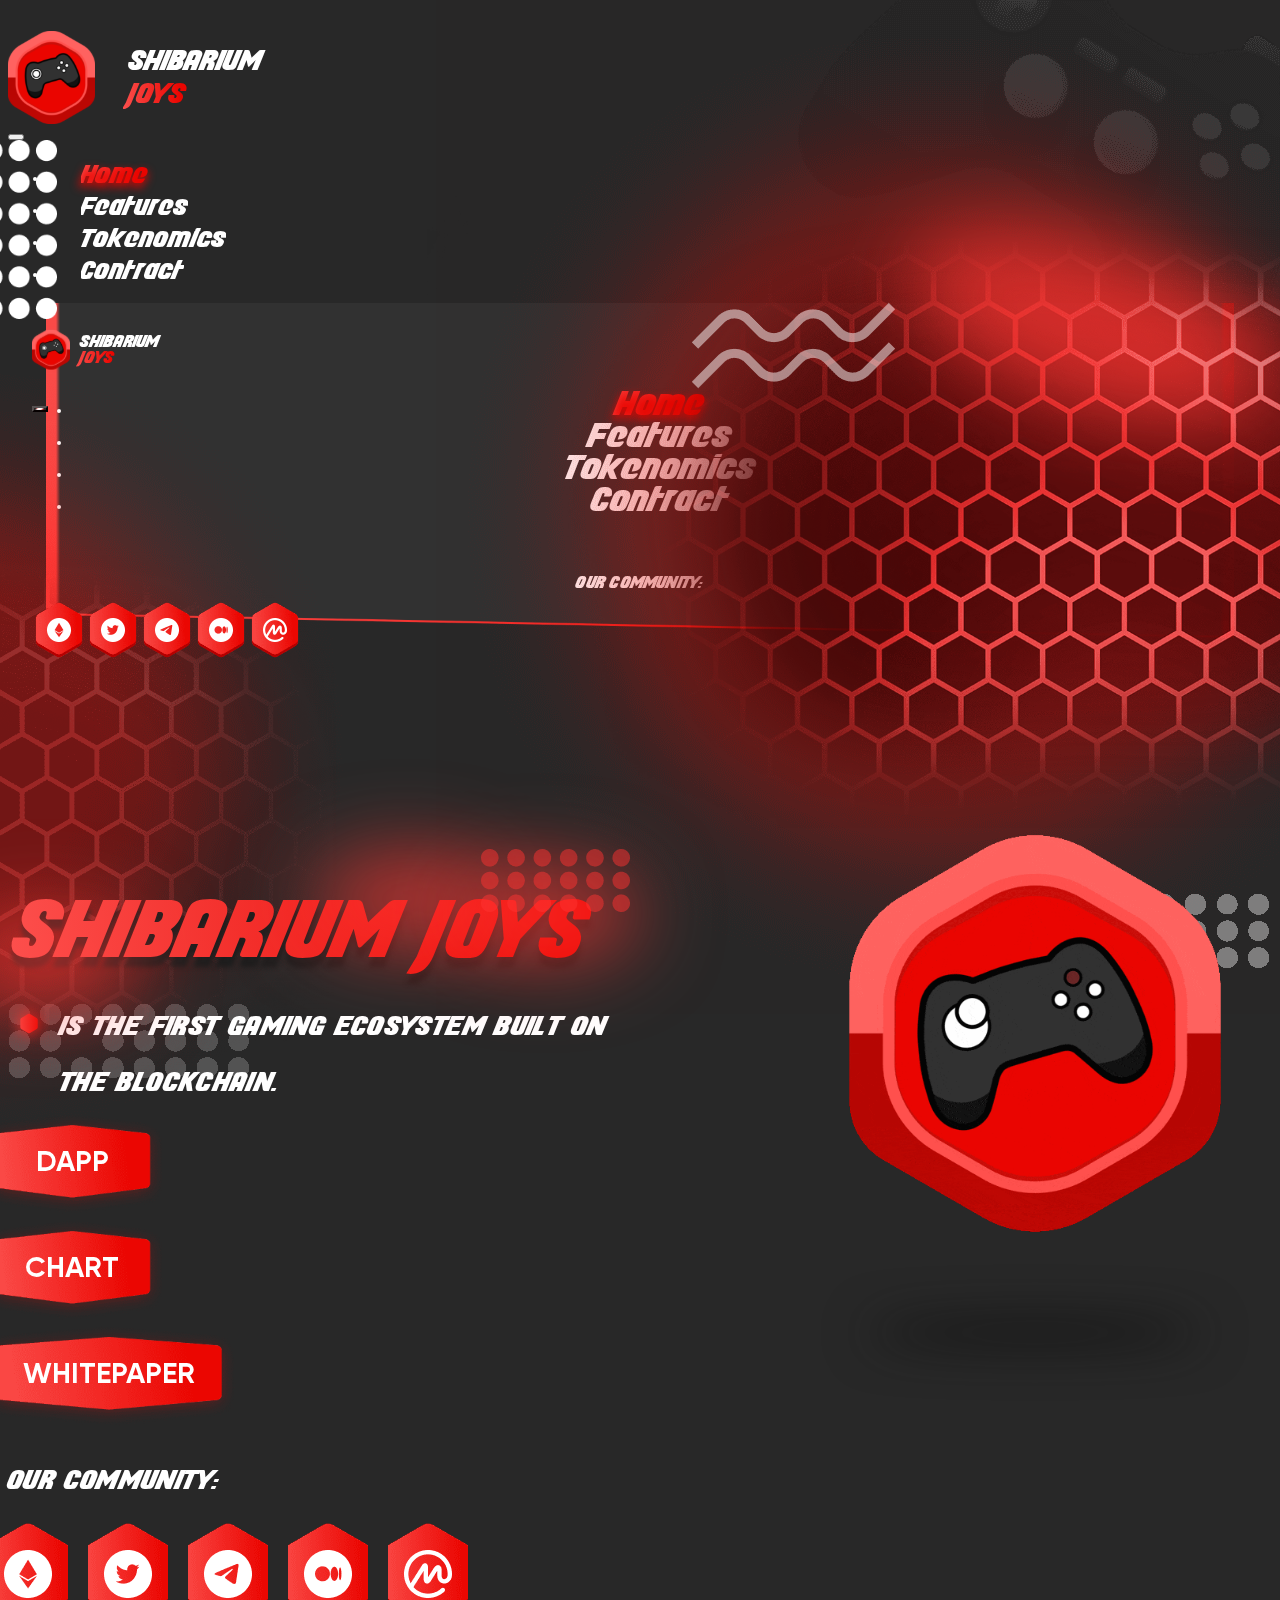
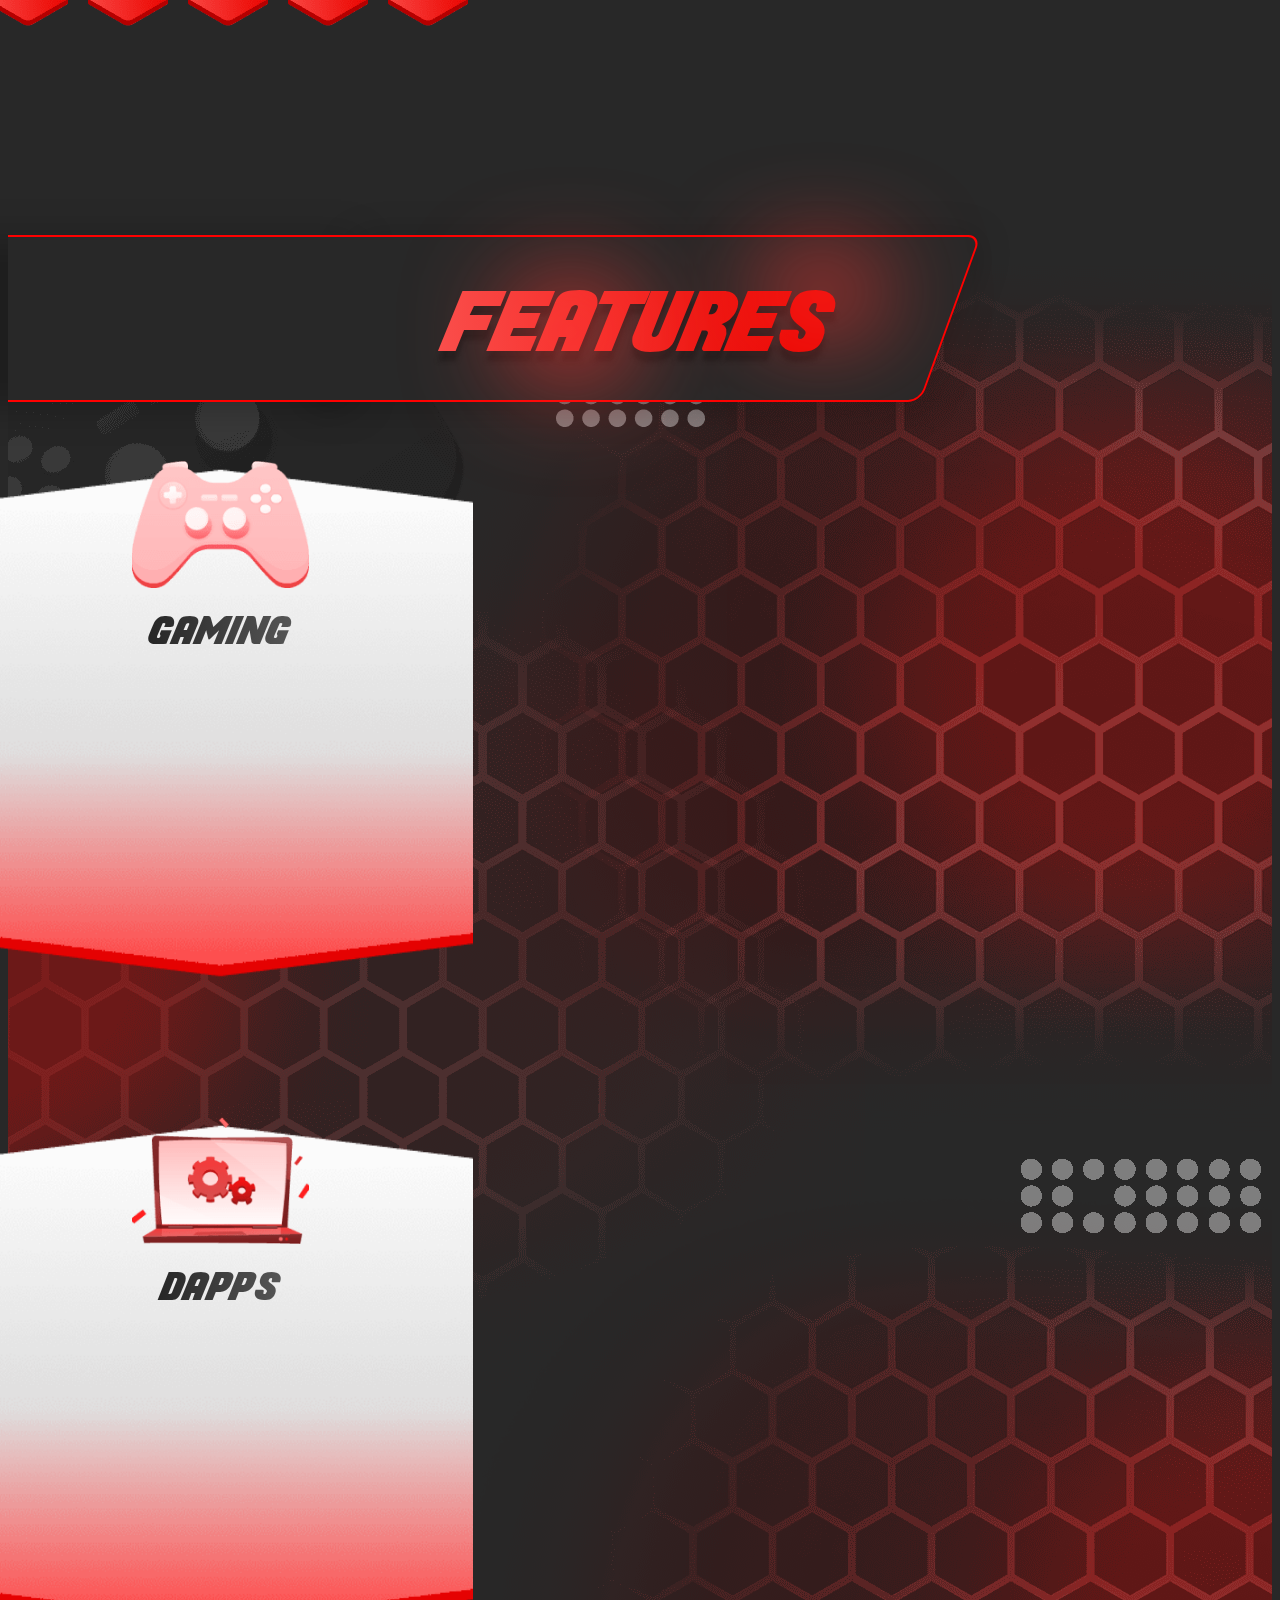
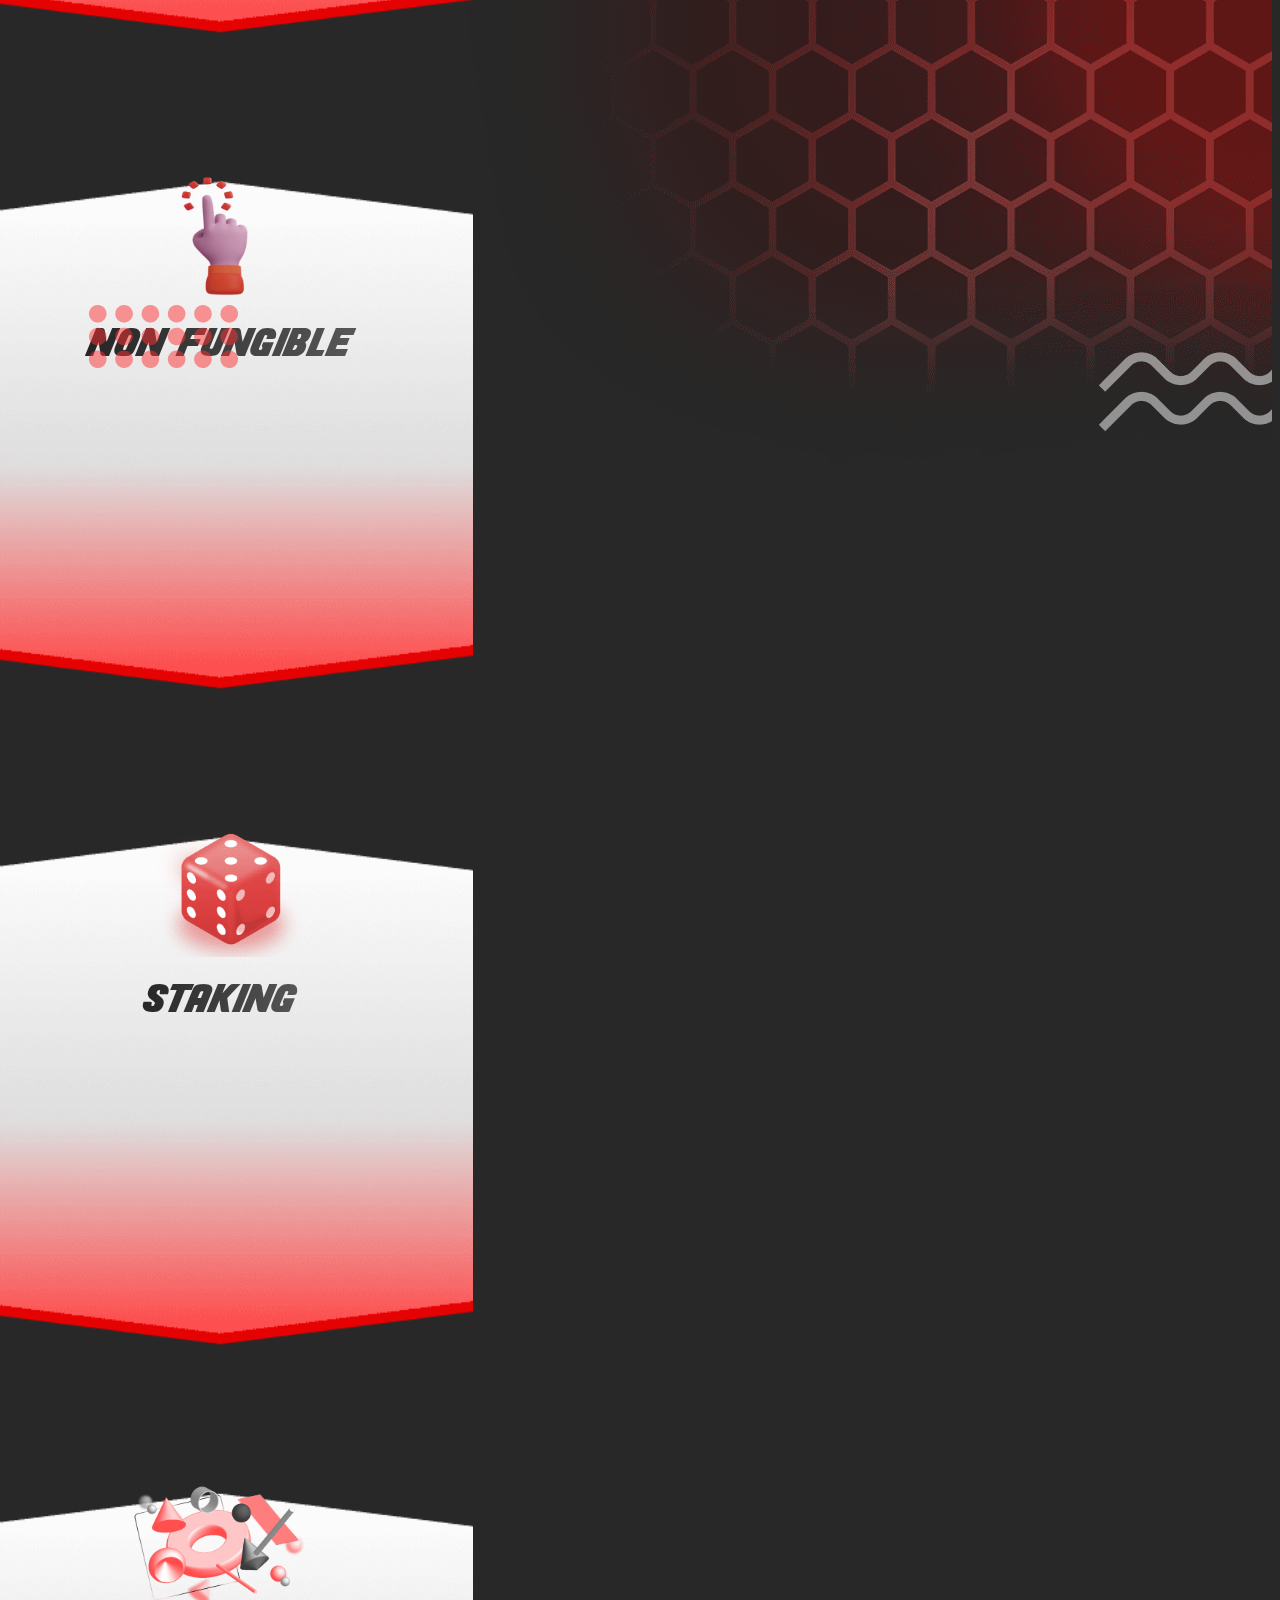
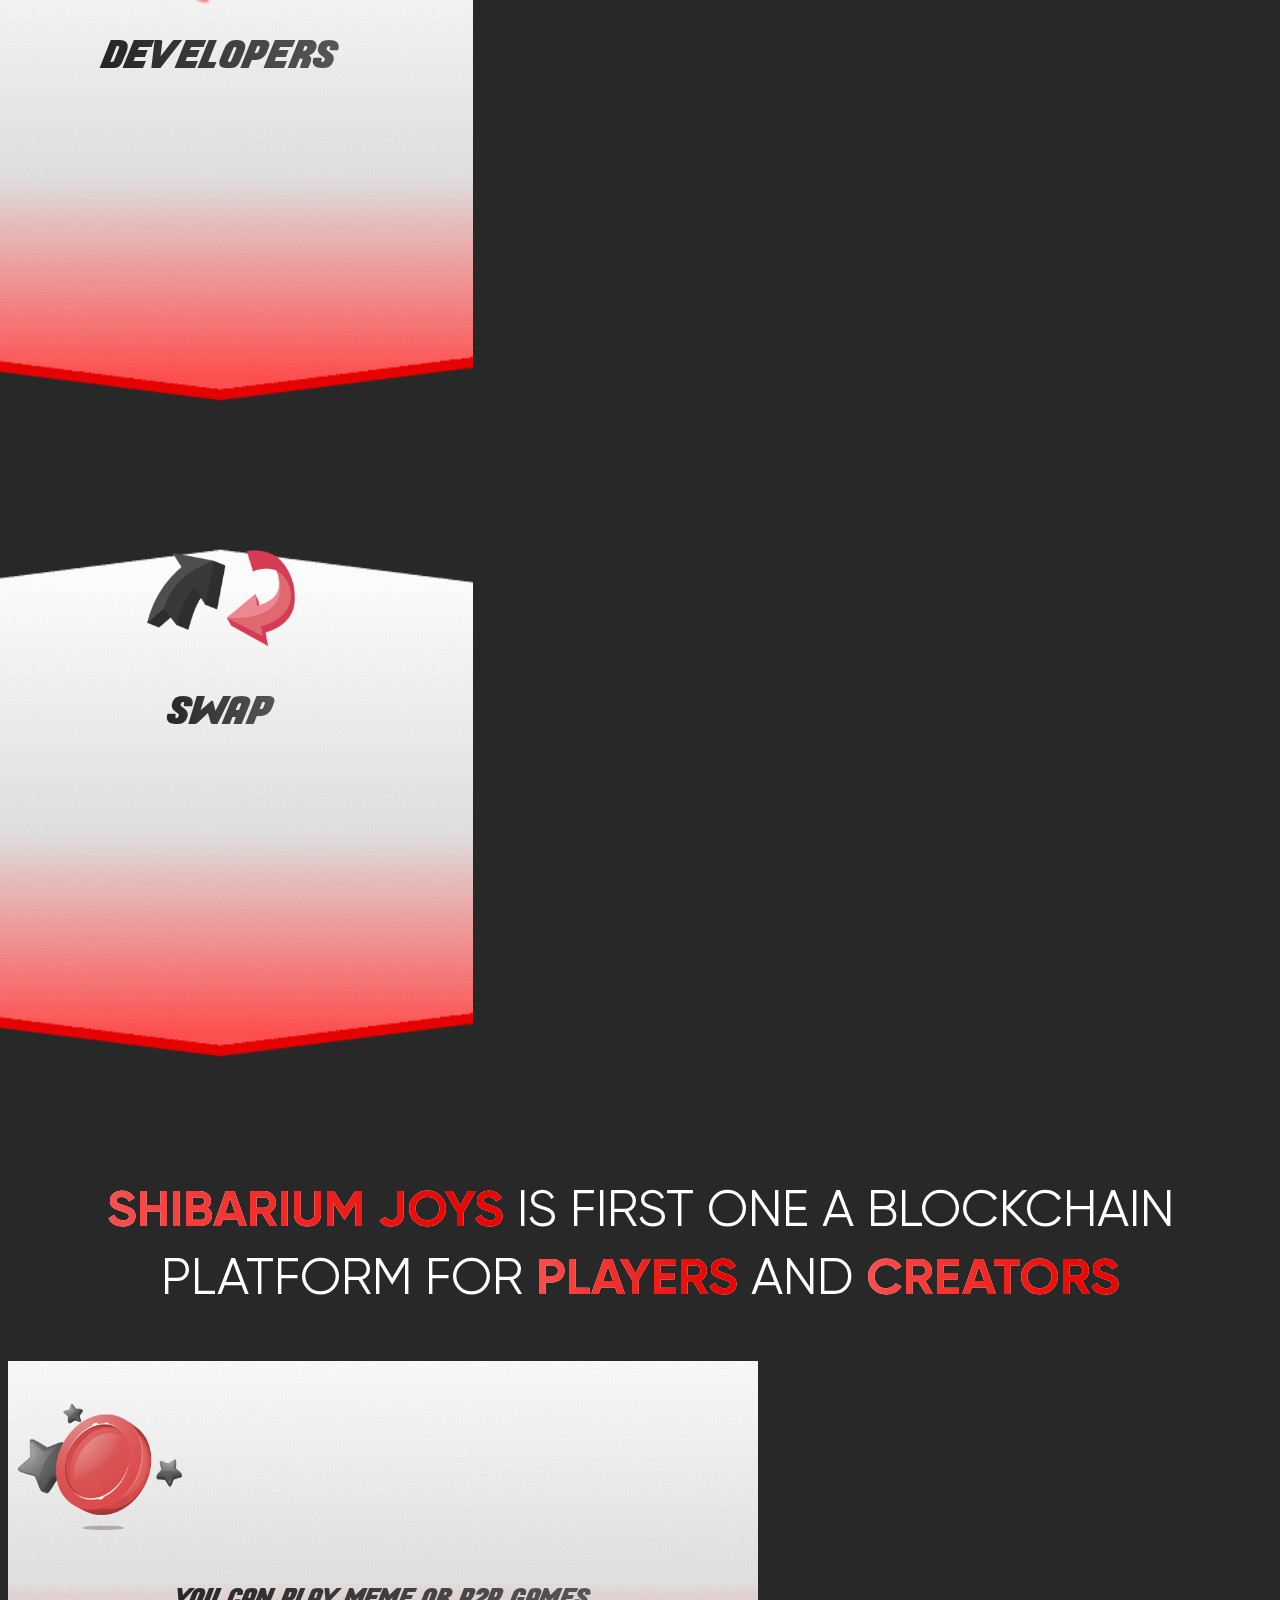
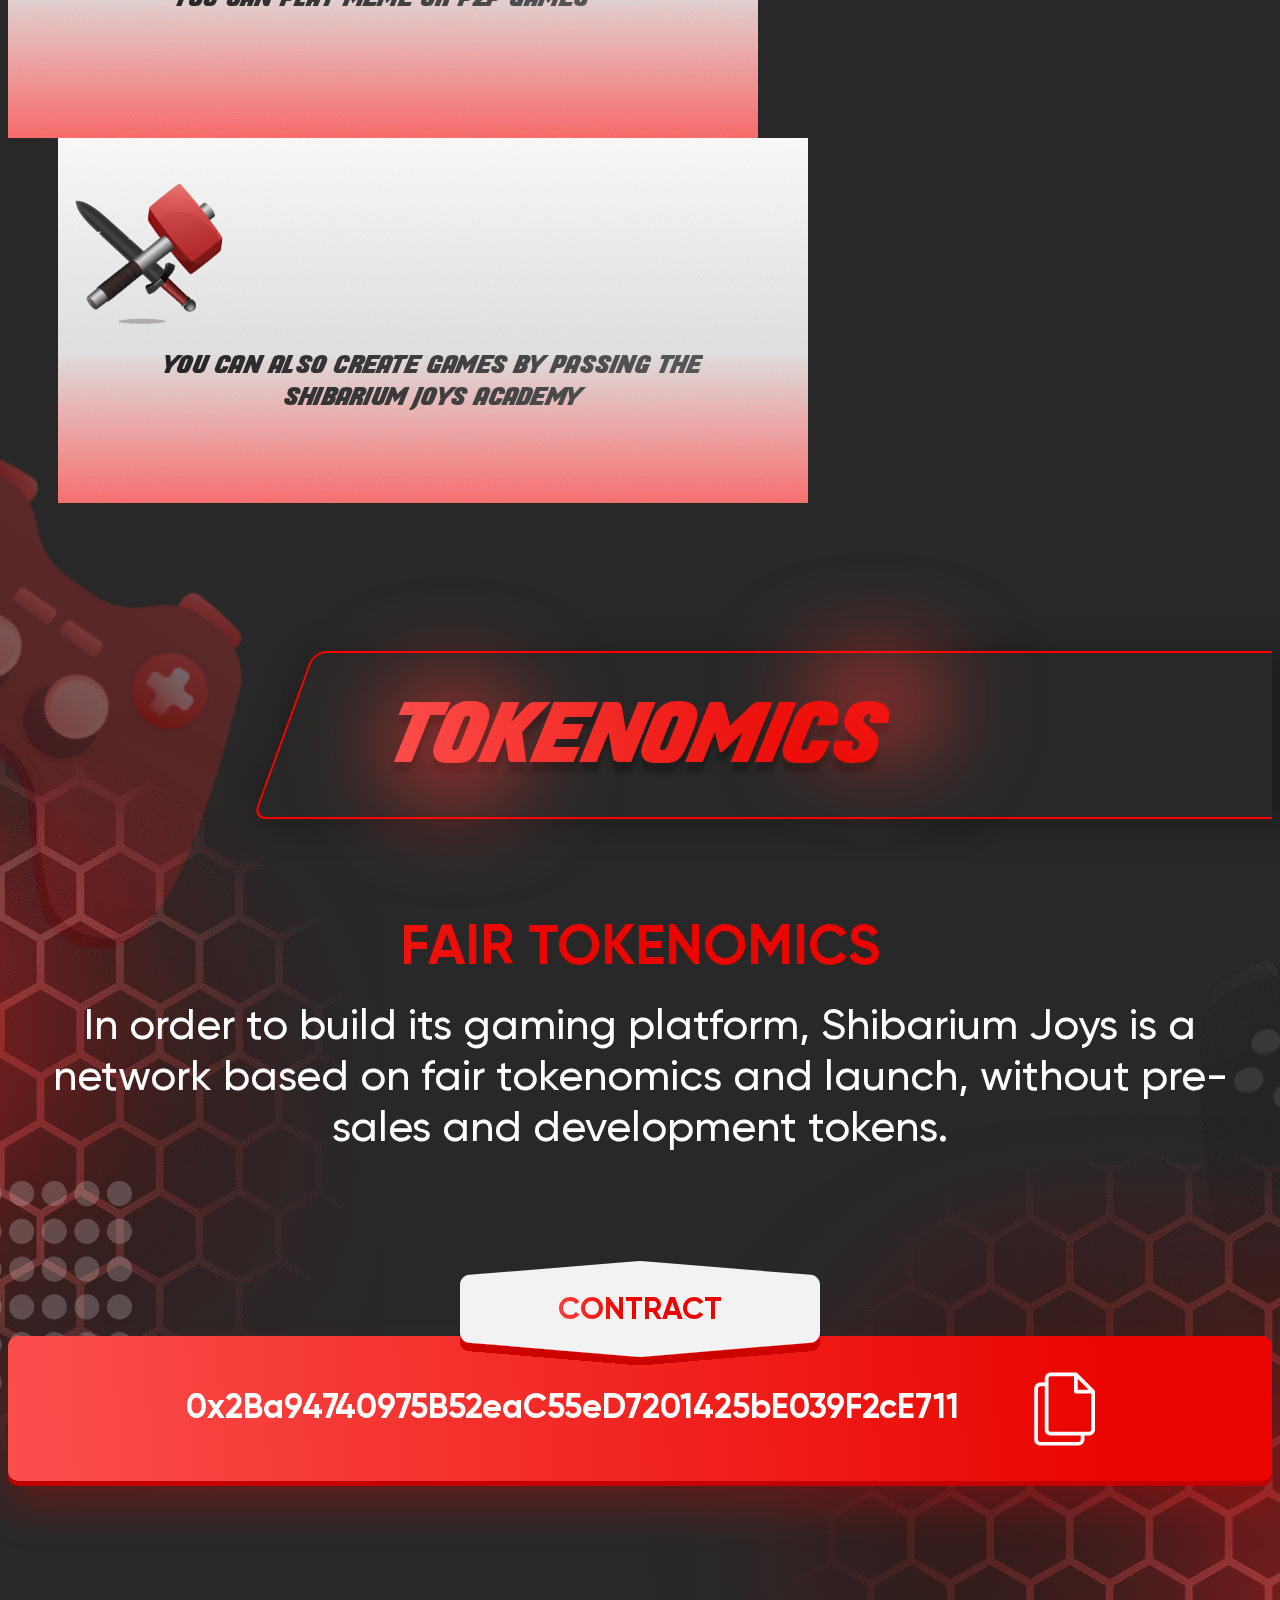
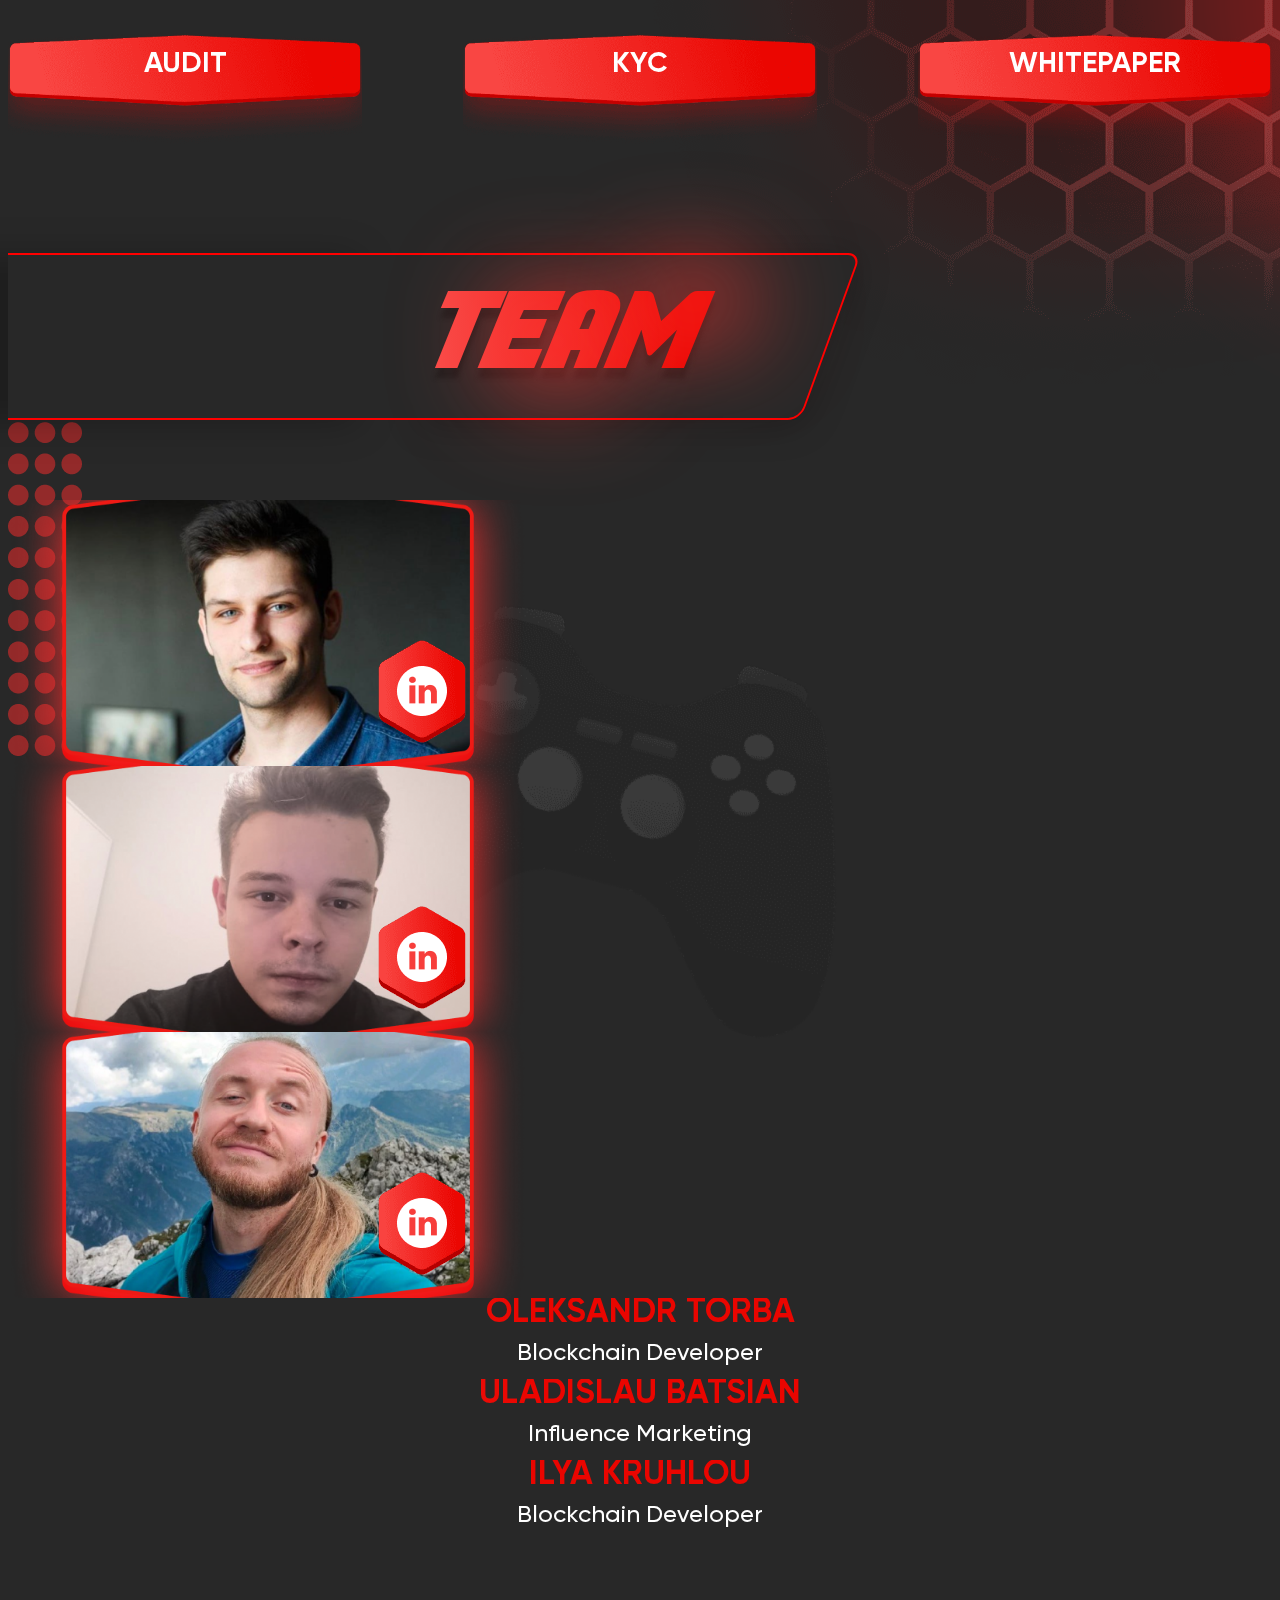
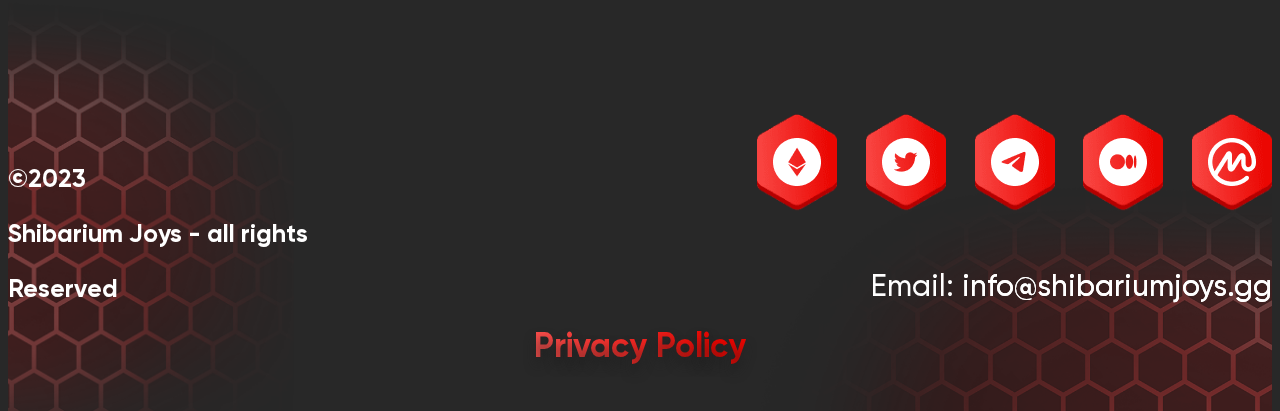
<file: index.html>
<!DOCTYPE html>
<html lang="en">

<head>
    <meta charset="UTF-8">
    <meta http-equiv="X-UA-Compatible" content="IE=edge">
    <meta name="viewport" content="width=device-width, initial-scale=1.0">
    <title>Shibarium Joys</title>
    <link id='-gd-engine-icon' rel='icon' type='image/png' href='src/images/header-logo.svg' />
    <link rel='apple-touch-icon' href='src/images/header-logo.svg' />
    <link rel="stylesheet" href="https://meyerweb.com/eric/tools/css/reset/reset200802.css">
    <link href="https://cdn.jsdelivr.net/npm/bootstrap@5.3.0-alpha1/dist/css/bootstrap.min.css" rel="stylesheet"
        integrity="sha384-GLhlTQ8iRABdZLl6O3oVMWSktQOp6b7In1Zl3/Jr59b6EGGoI1aFkw7cmDA6j6gD" crossorigin="anonymous">
    <link rel="stylesheet" href="src/fonts/Gilroy/stylesheet.css">
    <link rel="stylesheet" href="src/styles/preloader.css">
    <link rel="stylesheet" href="src/styles/style.css">
    <link rel="stylesheet" href="src/styles/home-style.css">
    <link rel="stylesheet" href="src/styles/media.css">
</head>

<body>
    <div class="preloader">
        <div class="preloader__row">
            <div class="preloader__item"></div>
            <div class="preloader__item"></div>
        </div>
    </div>
    <div id="heart-container"></div>
    <nav class="navbar navbar-expand-lg">
        <div class="container container-fluid">
            <div class="navbar-brand">
                <img src="src/images/header-logo.svg" alt="Shibarium Joys" width="87" height="93">
                <div class="brand-title">
                    <p>Shibarium</p>
                    <span class="red-gr">JoyS</span>
                </div>
            </div>
            <button class="navbar-toggler" type="button" data-bs-toggle="modal" data-bs-target="#exampleModal"
                aria-controls="navbarSupportedContent" aria-expanded="false" aria-label="Toggle navigation"></button>
            </button>
            <div class="collapse navbar-collapse flex-row-reverse" id="navbarSupportedContent">
                <ul class="navbar-nav">
                    <li class="nav-item">
                        <a class="nav-link active" href="#">Home</a>
                    </li>
                    <li class="nav-item">
                        <a class="nav-link" href="#features">Features</a>
                    </li>
                    <li class="nav-item">
                        <a class="nav-link" href="#tokenomics">Tokenomics</a>
                    </li>
                    <li class="nav-item">
                        <a class="nav-link" href="#contract">Contract</a>
                    </li>
                </ul>
            </div>
        </div>
    </nav>
    <div class="modal fade" id="exampleModal" tabindex="-1" aria-labelledby="exampleModalLabel" aria-hidden="true">
        <div class="modal-dialog modal-fullscreen-sm-down">
            <div class="modal-content">
                <div class="modal-header">
                    <div class="navbar-brand">
                        <img src="src/images/header-logo.svg" alt="Shibarium Joys" width="87" height="93">
                        <div class="brand-title">
                            <p>Shibarium</p>
                            <span class="red-gr">JoyS</span>
                        </div>
                    </div>
                    <button type="button" class="btn-close" data-bs-dismiss="modal" aria-label="Close"></button>
                </div>
                <div class="modal-body">
                    <ul class="navbar-nav">
                        <li class="nav-item">
                            <a class="nav-link active" href="#">Home</a>
                        </li>
                        <li class="nav-item">
                            <a class="nav-link" href="#features">Features</a>
                        </li>
                        <li class="nav-item">
                            <a class="nav-link" href="#tokenomics">Tokenomics</a>
                        </li>
                        <li class="nav-item">
                            <a class="nav-link" href="#contract">Contract</a>
                        </li>
                    </ul>
                    <span class="content-subtitle">Our community:</span>
                    <div class="btn-group btn-contacts-group">
                        <a href="#">
                            <button class="btn btn1">
                                <div class="btn-wrap"></div>
                            </button>
                        </a>
                        <a href="https://twitter.com/shijoeth">
                            <button class="btn btn2">
                                <div class="btn-wrap"></div>
                            </button>
                        </a>
                        <a href="https://t.me/shijoeth">
                            <button class="btn btn3">
                                <div class="btn-wrap"></div>
                            </button>
                        </a>
                        <a href="https://medium.com/@shijoeth">
                            <button class="btn btn4">
                                <div class="btn-wrap"></div>
                            </button>
                        </a>
                        <a href="https://www.reddit.com/user/shijoeth">
                            <button class="btn btn5">
                                <div class="btn-wrap"></div>
                            </button>
                        </a>
                    </div>
                </div>
            </div>
        </div>
    </div>
    <main class="main">
        <section class="section first-section">
            <div class="container">
                <div class="content">
                    <div class="content-title">
                        Shibarium JoyS
                        <div class="title-elipse title-elipse1"></div>
                        <div class="title-elipse title-elipse2"></div>
                        <div class="title-elipse title-elipse3"></div>
                        <img src="src/images/first-section/image4.png" class="title-img">
                    </div>
                    <div class="content-title-shadow">Shibarium JoyS</div>
                    <div class="content-subtitle">
                        <div class="marker"></div>
                        is the first gaming ecosystem built on the blockchain.
                    </div>
                    <div class="btn-group btn-propostal">
                        <button class="btn btn1">
                            <a href="DappGames.html" class="btn-wrap">DAPP</a>
                        </button>
                        <button class="btn btn2">
                            <div class="btn-wrap">CHART</div>
                        </button>
                        <button class="btn btn3">
                            <div class="btn-wrap">WHITEPAPER</div>
                        </button>
                    </div>
                    <div class="btn-group btn-propostal-mobile">
                        <div class="btn-group">
                            <button class="btn btn1">
                                <a href="DappGames.html" class="btn-wrap">DAPP</a>
                            </button>
                            <button class="btn btn2">
                                <div class="btn-wrap">CHART</div>
                            </button>
                        </div>
                        <button class="btn btn3">
                            <div class="btn-wrap">WHITEPAPER</div>
                        </button>
                    </div>
                    <span class="content-subtitle">Our community:</span>
                    <div class="btn-group btn-contacts-group">
                        <a href="#">
                            <button class="btn btn1">
                                <div class="btn-wrap"></div>
                            </button>
                        </a>
                        <a href="https://twitter.com/shijoeth">
                            <button class="btn btn2">
                                <div class="btn-wrap"></div>
                            </button>
                        </a>
                        <a href="https://t.me/shijoeth">
                            <button class="btn btn3">
                                <div class="btn-wrap"></div>
                            </button>
                        </a>
                        <a href="https://medium.com/@shijoeth">
                            <button class="btn btn4">
                                <div class="btn-wrap"></div>
                            </button>
                        </a>
                        <a href="https://www.reddit.com/user/shijoeth">
                            <button class="btn btn5">
                                <div class="btn-wrap"></div>
                            </button>
                        </a>
                    </div>
                </div>
                <div class="content-img-group">
                    <img src="src/images/main-joys.gif" class="image1">
                    <div class="image1-shadow"></div>
                    <div class="elipse1"></div>
                    <div class="elipse2"></div>
                    <div class="elipse3"></div>
                    <img src="src/images/first-section/image3.png" class="image3">
                    <img src="src/images/first-section/section-one-bg1.png" class="section-bg1">
                    <img src="src/images/first-section/joystic1.png" class="section-bg2">
                    <img src="src/images/dots.gif" class="image2">
                    <img src="src/images/first-section/image5.png" class="image5">
                    <img src="src/images/dots.gif" class="image6" style="opacity: 0.2;">
                    <img src="src/images/first-section/section-one-bg2.png" class="section-bg3">
                </div>
                <div class="content-img-group2">
                    <img src="src/images/main-joys.gif" class="image1">
                    <div class="image1-shadow"></div>
                    <div class="elipse1"></div>
                    <img src="src/images/first-section-adapt/elipse1.png" class="img-elipse1">
                    <img src="src/images/first-section-adapt/elipse2.png" class="img-elipse2">
                    <img src="src/images/first-section-adapt/image3.png" class="image3">
                    <img src="src/images/first-section-adapt/section-one-bg1.png" class="section-bg1">
                    <img src="src/images/first-section-adapt/joystic1.png" class="section-bg2">
                    <img src="src/images/dots.gif" class="image2" style="opacity: 0.4;">
                    <img src="src/images/first-section-adapt/image5.png" class="image5">
                    <img src="src/images/dots.gif" class="image6" style="opacity: 0.2;">
                    <img src="src/images/first-section-adapt/section-one-bg2.png" class="section-bg3">
                </div>
            </div>
        </section>
        <section id="features" class="section second-section">
            <div class="container">
                <div class="title-block"></div>
                <div class="title-block-two"></div>
                <div class="title-text">
                    <div class="title-context title">
                        FEATURES
                        <div class="elipse elipse1"></div>
                        <div class="elipse elipse2"></div>
                    </div>
                    <div class="title-context title-shadow">FEATURES</div>
                </div>
                <div class="content">
                    <div class="container text-center">
                        <div class="row row1">
                            <div class="col">
                                <img src="src/images/second-section/block-img1.png" alt="GAMING">
                                <div class="title">GAMING</div>
                            </div>
                            <div class="col">
                                <img src="src/images/second-section/block-img2.png" alt="DAPPS">
                                <div class="title">DAPPS</div>
                            </div>
                            <div class="col">
                                <img src="src/images/second-section/block-img3.png" alt="NON FUNGIBLE"
                                    style="top: 70px;">
                                <div class="title">NON FUNGIBLE</div>
                            </div>
                        </div>
                        <div class="row row1">
                            <div class="col">
                                <img src="src/images/second-section/block-img4.png" alt="STAKING">
                                <div class="title">STAKING</div>
                            </div>
                            <div class="col">
                                <img src="src/images/second-section/block-img5.png" alt="DEVELOPERS">
                                <div class="title">DEVELOPERS</div>
                            </div>
                            <div class="col">
                                <img src="src/images/second-section/block-img6.png" alt="SWAP">
                                <div class="title">SWAP</div>
                            </div>
                        </div>
                    </div>
                    <div class="text-title">
                        <span class="red-gr">SHIBARIUM JOYS</span> IS FIRST ONE A BLOCKCHAIN
                        PLATFORM FOR <span class="red-gr">PLAYERS</span> AND <span class="red-gr">CREATORS</span>
                    </div>
                    <div class="container text-center">
                        <div class="row row2">
                            <div class="col col1">
                                <img src="src/images/second-section/block2-img1.png">
                                <div class="title">You can play meme or p2p games</div>
                            </div>
                            <div class="col col2">
                                <img src="src/images/second-section/block2-img2.png">
                                <div class="title">You can also create games by passing the shibarium joys academy</div>
                            </div>
                        </div>
                    </div>
                    <div class="content2-img-group">
                        <img src="src/images/second-section/vector1.png" class="vector1">
                        <img src="src/images/second-section/vector2.png" class="vector2">
                        <img src="src/images/dots.gif" class="vector3" style="opacity: 0.4;">
                        <img src="src/images/second-section/vector4.png" class="vector4">
                        <img src="src/images/second-section/vector5.png" class="vector5">
                        <img src="src/images/second-section/joystick1.png" class="joystick1">
                        <img src="src/images/second-section/joystick2.png" class="joystick2">
                        <img src="src/images/second-section/second-section-bg1.png" class="second-section-bg1">
                        <img src="src/images/second-section/second-section-bg2.png" class="second-section-bg2">
                        <img src="src/images/second-section/second-section-bg3.png" class="second-section-bg3">
                        <div class="elipse elipse1"></div>
                        <div class="elipse elipse2"></div>
                        <div class="elipse elipse3"></div>
                    </div>
                    <div class="content2-img-group2">
                        <img src="src/images/second-section-adapt/vector1.png" class="vector1">
                        <img src="src/images/second-section-adapt/vector2.png" class="vector2">
                        <img src="src/images/dots.gif" class="vector3" style="opacity: 0.4;">
                        <img src="src/images/second-section-adapt/vector4.png" class="vector4">
                        <img src="src/images/second-section-adapt/vector5.png" class="vector5">
                        <img src="src/images/second-section-adapt/joystick1.png" class="joystick1">
                        <img src="src/images/second-section-adapt/joystick2.png" class="joystick2">
                        <img src="src/images/second-section-adapt/second-section-bg1.png" class="second-section-bg1">
                        <img src="src/images/second-section-adapt/second-section-bg2.png" class="second-section-bg2">
                        <img src="src/images/second-section-adapt/second-section-bg3.png" class="second-section-bg3">
                        <img src="src/images/second-section-adapt/elipse1.png" class="img-elipse1">
                        <img src="src/images/second-section-adapt/elipse2.png" class="img-elipse2">
                        <img src="src/images/second-section-adapt/elipse3.png" class="img-elipse3">
                    </div>
                </div>
            </div>
        </section>
        <section id="tokenomics" class="section third-section">
            <div class="container">
                <div class="title-block"></div>
                <div class="title-block-two"></div>
                <div class="title-text">
                    <div class="title-context title">
                        TOKENOMICS
                        <div class="elipse elipse1"></div>
                        <div class="elipse elipse2"></div>
                    </div>
                    <div class="title-context title-shadow">TOKENOMICS</div>
                </div>
                <div class="content">
                    <div class="content-title">FAIR TOKENOMICS</div>
                    <div class="content-subtitle">In order to build its gaming platform, Shibarium Joys is a network
                        based on fair tokenomics and launch, without pre-sales and development tokens.</div>
                    <div id="contract" class="block-contract">
                        <div class="contract-title">
                            <span>CONTRACT</span>
                        </div>
                        <div class="code">
                            <span id="toCopy-one">0x2Ba94740975B52eaC55eD7201425bE039F2cE711</span>
                            <img src="src/images/third-section/copy-icon.svg" onclick="Copy('toCopy-one')" title="Copy">
                        </div>
                    </div>
                    <div class="btn-group under-btns-contract">
                        <button class="btn btn1">
                            <div class="btn-wrap">AUDIT</div>
                        </button>
                        <button class="btn btn2">
                            <div class="btn-wrap">KYC</div>
                        </button>
                        <button class="btn btn3">
                            <div class="btn-wrap">WHITEPAPER</div>
                        </button>
                    </div>
                    <div class="content3-img-group">
                        <img src="src/images/second-section/joystick2.png" class="joystic1">
                        <img src="src/images/third-section/joystick2.png" class="joystick2">
                        <!-- <img src="src/images/third-section/joystick3.png" class="joystick3"> -->
                        <img src="src/images/third-section/third-screen-bg1.png" class="third-screen-bg1">
                        <img src="src/images/third-section/third-screen-bg2.png" class="third-screen-bg2">
                        <img src="src/images/third-section/rectangle1.png" class="rectangle1">
                        <img src="src/images/third-section/rectangle2.png" class="rectangle2">
                        <img src="src/images/third-section/rectangle3.png" class="rectangle3">
                        <!-- <img src="src/images/third-section/rectangle4.png" class="rectangle4"> -->
                        <div class="elipse1"></div>
                        <div class="elipse2"></div>
                    </div>
                </div>
            </div>
            <div class="content3-img-group2">
                <img src="src/images/second-section-adapt/joystick2.png" class="joystic1">
                <img src="src/images/third-section/joystick2.png" class="joystick2">
                <!-- <img src="src/images/third-section/joystick3.png" class="joystick3"> -->
                <img src="src/images/second-section-adapt/second-section-bg1.png" class="third-screen-bg2">
                <img src="src/images/second-section-adapt/second-section-bg2.png" class="third-screen-bg1">
                <img src="src/images/third-section/rectangle1.png" class="rectangle1">
                <img src="src/images/third-section/rectangle2.png" class="rectangle2">
                <img src="src/images/third-section/rectangle3.png" class="rectangle3">
                <!-- <img src="src/images/third-section/rectangle4.png" class="rectangle4"> -->
            </div>
        </section>
        <section id="team" class="section fourth-section">
            <div class="container">
                <div class="title-block"></div>
                <div class="title-block-two"></div>
                <div class="title-text">
                    <div class="title-context title">
                        TEAM
                        <div class="elipse elipse1"></div>
                        <div class="elipse elipse2"></div>
                    </div>
                    <div class="title-context title-shadow">TEAM</div>
                </div>
                <div class="content">
                    <div class="container text-center">
                        <div class="row row1">
                            <div class="col col1">
                                <!-- <img src="src/images/second-section/block-img1.png" alt="GAMING"> -->
                                <div class="block-name">
                                    <div class="title">OLEKSANDR TORBA</div>
                                    <div class="subtitle">Blockchain Developer</div>
                                </div>
                                <a href="#">
                                    <button class="btn btn1">
                                        <div class="btn-wrap"></div>
                                    </button>
                                </a>
                            </div>
                            <div class="col col2">
                                <!-- <img src="src/images/second-section/block-img2.png" alt="DAPPS"> -->
                                <div class="block-name">
                                    <div class="title">ULADISLAU BATSIAN</div>
                                    <div class="subtitle">Influence Marketing</div>
                                </div>
                                <a href="#">
                                    <button class="btn btn1">
                                        <div class="btn-wrap"></div>
                                    </button>
                                </a>
                            </div>
                            <div class="col col3">
                                <!-- <img src="src/images/second-section/block-img3.png" alt="NON FUNGIBLE" style="top: 70px;"> -->
                                <div class="block-name">
                                    <div class="title">ILYA KRUHLOU</div>
                                    <div class="subtitle">Blockchain Developer</div>
                                </div>
                                <a href="#">
                                    <button class="btn btn1">
                                        <div class="btn-wrap"></div>
                                    </button>
                                </a>
                            </div>
                        </div>
                        <div class="row row3">
                            <div class="col">
                                <div class="title">OLEKSANDR TORBA</div>
                                <div class="subtitle">Blockchain Developer</div>
                            </div>
                            <div class="col">
                                <div class="title">ULADISLAU BATSIAN</div>
                                <div class="subtitle">Influence Marketing</div>
                            </div>
                            <div class="col">
                                <div class="title">ILYA KRUHLOU</div>
                                <div class="subtitle">Blockchain Developer</div>
                            </div>
                        </div>
                    </div>
                </div>
            </div>
            <div class="content4-img-group">
                <img src="src/images/fourth-section/Group4.png" class="rectangle1">
                <img src="src/images/first-section/joystic1.png" class="joystick1">
                <img src="src/images/fourth-section/Group5.png" class="third-screen-bg2">
                <img src="src/images/fourth-section/Group6.png" class="third-screen-bg1">
            </div>
        </section>
    </main>
    <footer class="footer">
        <div class="container">
            <div class="footer-content">
                <div class="text">
                    <p>©2023</p>
                    <p>Shibarium Joys - all rights</p>
                    <p>Reserved</p>
                </div>
                <span class="content-subtitle">Our community:</span>
                <div class="contacts">
                    <div class="btn-group btn-contacts-group">
                        <a href="#">
                            <button class="btn btn1">
                                <div class="btn-wrap"></div>
                            </button>
                        </a>
                        <a href="https://twitter.com/shijoeth">
                            <button class="btn btn2">
                                <div class="btn-wrap"></div>
                            </button>
                        </a>
                        <a href="https://t.me/shijoeth">
                            <button class="btn btn3">
                                <div class="btn-wrap"></div>
                            </button>
                        </a>
                        <a href="https://medium.com/@shijoeth">
                            <button class="btn btn4">
                                <div class="btn-wrap"></div>
                            </button>
                        </a>
                        <a href="https://www.reddit.com/user/shijoeth">
                            <button class="btn btn5">
                                <div class="btn-wrap"></div>
                            </button>
                        </a>
                    </div>
                    <div class="mail">
                        Email:
                        <a href="mailto:info@shibariumjoys.gg">info@shibariumjoys.gg</a>
                    </div>
                </div>
            </div>
            <div class="pp">
                <a href="whitepaper.pdf">Privacy Policy</a>
            </div>
        </div>
    </footer>
    <script src="https://cdn.jsdelivr.net/npm/bootstrap@5.3.0-alpha1/dist/js/bootstrap.bundle.min.js"
        integrity="sha384-w76AqPfDkMBDXo30jS1Sgez6pr3x5MlQ1ZAGC+nuZB+EYdgRZgiwxhTBTkF7CXvN"
        crossorigin="anonymous"></script>
    <script src="https://code.jquery.com/jquery-3.6.3.min.js"></script>
    <script src="src/scripts/script.js"></script>
    <script>
        window.onload = function () {
            document.body.classList.add('loaded');
        }
    </script>
</body>

</html>
</file>
<file: src/fonts/Gilroy/stylesheet.css>
@font-face {
    font-family: 'Gilroy';
    src: url('Gilroy-Regular.eot');
    src: local('Gilroy Regular'), local('Gilroy-Regular'),
        url('Gilroy-Regular.eot?#iefix') format('embedded-opentype'),
        url('Gilroy-Regular.woff2') format('woff2'),
        url('Gilroy-Regular.woff') format('woff'),
        url('Gilroy-Regular.ttf') format('truetype');
    font-weight: normal;
    font-style: normal;
}

@font-face {
    font-family: 'Gilroy';
    src: url('Gilroy-ExtraboldItalic.eot');
    src: local('Gilroy Extrabold Italic'), local('Gilroy-ExtraboldItalic'),
        url('Gilroy-ExtraboldItalic.eot?#iefix') format('embedded-opentype'),
        url('Gilroy-ExtraboldItalic.woff2') format('woff2'),
        url('Gilroy-ExtraboldItalic.woff') format('woff'),
        url('Gilroy-ExtraboldItalic.ttf') format('truetype');
    font-weight: 800;
    font-style: italic;
}

@font-face {
    font-family: 'Gilroy';
    src: url('Gilroy-Bold.eot');
    src: local('Gilroy Bold'), local('Gilroy-Bold'),
        url('Gilroy-Bold.eot?#iefix') format('embedded-opentype'),
        url('Gilroy-Bold.woff2') format('woff2'),
        url('Gilroy-Bold.woff') format('woff'),
        url('Gilroy-Bold.ttf') format('truetype');
    font-weight: bold;
    font-style: normal;
}

@font-face {
    font-family: 'Gilroy';
    src: url('Gilroy-Black.eot');
    src: local('Gilroy Black'), local('Gilroy-Black'),
        url('Gilroy-Black.eot?#iefix') format('embedded-opentype'),
        url('Gilroy-Black.woff2') format('woff2'),
        url('Gilroy-Black.woff') format('woff'),
        url('Gilroy-Black.ttf') format('truetype');
    font-weight: 900;
    font-style: normal;
}

@font-face {
    font-family: 'Gilroy';
    src: url('Gilroy-Light.eot');
    src: local('Gilroy Light'), local('Gilroy-Light'),
        url('Gilroy-Light.eot?#iefix') format('embedded-opentype'),
        url('Gilroy-Light.woff2') format('woff2'),
        url('Gilroy-Light.woff') format('woff'),
        url('Gilroy-Light.ttf') format('truetype');
    font-weight: 300;
    font-style: normal;
}

@font-face {
    font-family: 'Gilroy';
    src: url('Gilroy-Semibold.eot');
    src: local('Gilroy Semibold'), local('Gilroy-Semibold'),
        url('Gilroy-Semibold.eot?#iefix') format('embedded-opentype'),
        url('Gilroy-Semibold.woff2') format('woff2'),
        url('Gilroy-Semibold.woff') format('woff'),
        url('Gilroy-Semibold.ttf') format('truetype');
    font-weight: 600;
    font-style: normal;
}

@font-face {
    font-family: 'Gilroy';
    src: url('Gilroy-Medium.eot');
    src: local('Gilroy Medium'), local('Gilroy-Medium'),
        url('Gilroy-Medium.eot?#iefix') format('embedded-opentype'),
        url('Gilroy-Medium.woff2') format('woff2'),
        url('Gilroy-Medium.woff') format('woff'),
        url('Gilroy-Medium.ttf') format('truetype');
    font-weight: 500;
    font-style: normal;
}

@font-face {
    font-family: 'Gilroy';
    src: url('Gilroy-MediumItalic.eot');
    src: local('Gilroy Medium Italic'), local('Gilroy-MediumItalic'),
        url('Gilroy-MediumItalic.eot?#iefix') format('embedded-opentype'),
        url('Gilroy-MediumItalic.woff2') format('woff2'),
        url('Gilroy-MediumItalic.woff') format('woff'),
        url('Gilroy-MediumItalic.ttf') format('truetype');
    font-weight: 500;
    font-style: italic;
}

@font-face {
    font-family: 'Gilroy';
    src: url('Gilroy-BlackItalic.eot');
    src: local('Gilroy Black Italic'), local('Gilroy-BlackItalic'),
        url('Gilroy-BlackItalic.eot?#iefix') format('embedded-opentype'),
        url('Gilroy-BlackItalic.woff2') format('woff2'),
        url('Gilroy-BlackItalic.woff') format('woff'),
        url('Gilroy-BlackItalic.ttf') format('truetype');
    font-weight: 900;
    font-style: italic;
}

@font-face {
    font-family: 'Gilroy';
    src: url('Gilroy-UltraLight.eot');
    src: local('Gilroy UltraLight'), local('Gilroy-UltraLight'),
        url('Gilroy-UltraLight.eot?#iefix') format('embedded-opentype'),
        url('Gilroy-UltraLight.woff2') format('woff2'),
        url('Gilroy-UltraLight.woff') format('woff'),
        url('Gilroy-UltraLight.ttf') format('truetype');
    font-weight: 200;
    font-style: normal;
}

@font-face {
    font-family: 'Gilroy';
    src: url('Gilroy-RegularItalic.eot');
    src: local('Gilroy Regular Italic'), local('Gilroy-RegularItalic'),
        url('Gilroy-RegularItalic.eot?#iefix') format('embedded-opentype'),
        url('Gilroy-RegularItalic.woff2') format('woff2'),
        url('Gilroy-RegularItalic.woff') format('woff'),
        url('Gilroy-RegularItalic.ttf') format('truetype');
    font-weight: normal;
    font-style: italic;
}

@font-face {
    font-family: 'Gilroy';
    src: url('Gilroy-SemiboldItalic.eot');
    src: local('Gilroy Semibold Italic'), local('Gilroy-SemiboldItalic'),
        url('Gilroy-SemiboldItalic.eot?#iefix') format('embedded-opentype'),
        url('Gilroy-SemiboldItalic.woff2') format('woff2'),
        url('Gilroy-SemiboldItalic.woff') format('woff'),
        url('Gilroy-SemiboldItalic.ttf') format('truetype');
    font-weight: 600;
    font-style: italic;
}

@font-face {
    font-family: 'Gilroy';
    src: url('Gilroy-HeavyItalic.eot');
    src: local('Gilroy Heavy Italic'), local('Gilroy-HeavyItalic'),
        url('Gilroy-HeavyItalic.eot?#iefix') format('embedded-opentype'),
        url('Gilroy-HeavyItalic.woff2') format('woff2'),
        url('Gilroy-HeavyItalic.woff') format('woff'),
        url('Gilroy-HeavyItalic.ttf') format('truetype');
    font-weight: 900;
    font-style: italic;
}

@font-face {
    font-family: 'Gilroy';
    src: url('Gilroy-Extrabold.eot');
    src: local('Gilroy Extrabold'), local('Gilroy-Extrabold'),
        url('Gilroy-Extrabold.eot?#iefix') format('embedded-opentype'),
        url('Gilroy-Extrabold.woff2') format('woff2'),
        url('Gilroy-Extrabold.woff') format('woff'),
        url('Gilroy-Extrabold.ttf') format('truetype');
    font-weight: 800;
    font-style: normal;
}

@font-face {
    font-family: 'Gilroy';
    src: url('Gilroy-BoldItalic.eot');
    src: local('Gilroy Bold Italic'), local('Gilroy-BoldItalic'),
        url('Gilroy-BoldItalic.eot?#iefix') format('embedded-opentype'),
        url('Gilroy-BoldItalic.woff2') format('woff2'),
        url('Gilroy-BoldItalic.woff') format('woff'),
        url('Gilroy-BoldItalic.ttf') format('truetype');
    font-weight: bold;
    font-style: italic;
}

@font-face {
    font-family: 'Gilroy';
    src: url('Gilroy-UltraLightItalic.eot');
    src: local('Gilroy UltraLight Italic'), local('Gilroy-UltraLightItalic'),
        url('Gilroy-UltraLightItalic.eot?#iefix') format('embedded-opentype'),
        url('Gilroy-UltraLightItalic.woff2') format('woff2'),
        url('Gilroy-UltraLightItalic.woff') format('woff'),
        url('Gilroy-UltraLightItalic.ttf') format('truetype');
    font-weight: 200;
    font-style: italic;
}

@font-face {
    font-family: 'Gilroy';
    src: url('Gilroy-LightItalic.eot');
    src: local('Gilroy Light Italic'), local('Gilroy-LightItalic'),
        url('Gilroy-LightItalic.eot?#iefix') format('embedded-opentype'),
        url('Gilroy-LightItalic.woff2') format('woff2'),
        url('Gilroy-LightItalic.woff') format('woff'),
        url('Gilroy-LightItalic.ttf') format('truetype');
    font-weight: 300;
    font-style: italic;
}

@font-face {
    font-family: 'Gilroy';
    src: url('Gilroy-Heavy.eot');
    src: local('Gilroy Heavy'), local('Gilroy-Heavy'),
        url('Gilroy-Heavy.eot?#iefix') format('embedded-opentype'),
        url('Gilroy-Heavy.woff2') format('woff2'),
        url('Gilroy-Heavy.woff') format('woff'),
        url('Gilroy-Heavy.ttf') format('truetype');
    font-weight: 900;
    font-style: normal;
}

@font-face {
    font-family: 'Gilroy';
    src: url('Gilroy-Thin.eot');
    src: local('Gilroy Thin'), local('Gilroy-Thin'),
        url('Gilroy-Thin.eot?#iefix') format('embedded-opentype'),
        url('Gilroy-Thin.woff2') format('woff2'),
        url('Gilroy-Thin.woff') format('woff'),
        url('Gilroy-Thin.ttf') format('truetype');
    font-weight: 100;
    font-style: normal;
}

@font-face {
    font-family: 'Gilroy';
    src: url('Gilroy-ThinItalic.eot');
    src: local('Gilroy Thin Italic'), local('Gilroy-ThinItalic'),
        url('Gilroy-ThinItalic.eot?#iefix') format('embedded-opentype'),
        url('Gilroy-ThinItalic.woff2') format('woff2'),
        url('Gilroy-ThinItalic.woff') format('woff'),
        url('Gilroy-ThinItalic.ttf') format('truetype');
    font-weight: 100;
    font-style: italic;
}
</file>
<file: src/styles/preloader.css>
.preloader {
    /*фиксированное позиционирование*/
    position: fixed;
    /* координаты положения */
    left: 0;
    top: 0;
    right: 0;
    bottom: 0;
    /* фоновый цвет элемента */
    background: #282828;
    /* размещаем блок над всеми элементами на странице (это значение должно быть больше, чем у любого другого позиционированного элемента на странице) */
    z-index: 1001;
    
    visibility: visible;
    opacity: 1;
    transition: all 0.4s ease;
}

.preloader__row {
    position: relative;
    top: 50%;
    left: 50%;
    width: 70px;
    height: 70px;
    margin-top: -35px;
    margin-left: -35px;
    text-align: center;
    animation: preloader-rotate 2s infinite linear;
}

.preloader__item {
    position: absolute;
    display: inline-block;
    top: 0;
    background-color: #EA0500;
    border-radius: 100%;
    width: 35px;
    height: 35px;
    animation: preloader-bounce 2s infinite ease-in-out;
}

.preloader__item:last-child {
    top: auto;
    bottom: 0;
    animation-delay: -1s;
}

@keyframes preloader-rotate {
    100% {
        transform: rotate(360deg);
    }
}

@keyframes preloader-bounce {

    0%,
    100% {
        transform: scale(0);
    }

    50% {
        transform: scale(1);
    }
}

.loaded_hiding .preloader {
    transition: 0.3s opacity;
    opacity: 0;
}

.loaded .preloader {
    /* display: none; */
    visibility: hidden;
    opacity: 0;
}
</file>
<file: src/styles/style.css>
@font-face{font-family:"Longhaul";src:url("../fonts/Longhaul/Longhaul.ttf")}.red-gr{background-color:#ea0500;background-image:linear-gradient(266.74deg, #EA0500 13.58%, #FF6260 121.96%);-webkit-background-clip:text;-webkit-text-fill-color:rgba(0,0,0,0)}html{overflow-x:hidden;width:100vw}a{text-decoration:none}html,body{height:100%;cursor:url(../images/cursor3.png),auto}#heart-container{position:fixed;z-index:99999;top:0;left:0;width:100%;height:100%;pointer-events:none}.heart{position:absolute;z-index:99999;background-image:url("../images/patern.png");background-repeat:no-repeat;background-size:contain;width:50px;height:50px;animation:heartTwo 1.3s linear;animation-fill-mode:forwards;pointer-events:none}@keyframes heartTwo{0%{opacity:1;transform:translateY(0px) scale(1)}100%{opacity:0;transform:translateY(100px) scale(0)}}body{background-color:#282828;font-family:"Gilroy";font-style:normal;color:#fff}body .navbar{position:relative;z-index:3;padding-top:23px;padding-bottom:0}body .navbar .container-fluid .navbar-brand{display:flex;align-items:center;padding-bottom:0}body .navbar .container-fluid .navbar-brand .brand-title{font-family:"Longhaul";font-style:normal;font-weight:400;font-size:27px;line-height:33px;text-transform:uppercase;color:#fff;margin-left:28px}body .navbar .container-fluid .navbar-brand .brand-title p,body .navbar .container-fluid .navbar-brand .brand-title span{margin:0;padding-right:4px;padding-left:6px}body .navbar .container-fluid .navbar-collapse .navbar-nav .nav-item .nav-link{font-family:"Longhaul";font-style:normal;font-weight:400;font-size:32px;line-height:32px;background:linear-gradient(266.74deg, #ffffff 13.58%, #ffffff 121.96%);-webkit-background-clip:text;-webkit-text-fill-color:rgba(0,0,0,0);background-clip:text;text-fill-color:rgba(0,0,0,0);transition:all .3s ease;margin-left:95px}body .navbar .container-fluid .navbar-collapse .navbar-nav .nav-item .nav-link:hover{background:linear-gradient(266.74deg, #EA0500 13.58%, #FF6260 121.96%);-webkit-background-clip:text;-webkit-text-fill-color:rgba(0,0,0,0);background-clip:text;text-fill-color:rgba(0,0,0,0);text-shadow:0px 4px 9px #ea0500}body .navbar .container-fluid .navbar-collapse .navbar-nav .nav-item .nav-link.active{background:linear-gradient(266.74deg, #EA0500 13.58%, #FF6260 121.96%);-webkit-background-clip:text;-webkit-text-fill-color:rgba(0,0,0,0);background-clip:text;text-fill-color:rgba(0,0,0,0);text-shadow:0px 4px 9px #ea0500}body .modal .modal-dialog .modal-content{background:url(../images/menu-bg.png) no-repeat top center/94% 90%,#282828}body .modal .modal-dialog .modal-content .modal-header{height:70px;border-bottom:0;padding-left:24px;padding-right:24px}body .modal .modal-dialog .modal-content .modal-header .navbar-brand{display:flex;align-items:center;padding-bottom:0}body .modal .modal-dialog .modal-content .modal-header .navbar-brand .brand-title{font-family:"Longhaul";font-style:normal;font-weight:400;font-size:27px;line-height:33px;text-transform:uppercase;color:#fff;margin-left:28px}body .modal .modal-dialog .modal-content .modal-header .navbar-brand .brand-title p,body .modal .modal-dialog .modal-content .modal-header .navbar-brand .brand-title span{margin:0;padding-right:4px;padding-left:6px}body .modal .modal-dialog .modal-content .modal-header .navbar-brand img{width:38px}body .modal .modal-dialog .modal-content .modal-header .navbar-brand .brand-title{font-size:16px;line-height:16px;margin-left:4px}body .modal .modal-dialog .modal-content .modal-header .btn-close{background:url(../images/burger-btn-close.png) no-repeat center;opacity:1}body .modal .modal-dialog .modal-content .modal-header .btn-close:focus{box-shadow:none}body .modal .modal-dialog .modal-content .modal-body{text-align:center;padding-top:0;padding-left:24px;padding-right:24px}body .modal .modal-dialog .modal-content .modal-body .navbar-nav{margin-bottom:6vh}body .modal .modal-dialog .modal-content .modal-body .navbar-nav .nav-item .nav-link{width:-moz-max-content;width:max-content;margin:0 auto;padding:0 10px;font-family:"Longhaul";font-style:normal;font-weight:400;font-size:32px;line-height:32px;color:#fff;padding:0;text-align:center;margin-bottom:25px}body .modal .modal-dialog .modal-content .modal-body .navbar-nav .nav-item .nav-link.active{background:linear-gradient(266.74deg, #EA0500 13.58%, #FF6260 121.96%);-webkit-background-clip:text;-webkit-text-fill-color:rgba(0,0,0,0);background-clip:text;text-fill-color:rgba(0,0,0,0);padding:0 10px;text-shadow:0px 4px 9px #ea0500}body .modal .modal-dialog .modal-content .modal-body span.content-subtitle{margin:86px 0 46px 0}body .modal .modal-dialog .modal-content .modal-body .btn-contacts-group{display:flex;width:678px;margin-left:-30px;margin-bottom:186px}body .modal .modal-dialog .modal-content .modal-body .btn-contacts-group .btn:active{border:none}body .modal .modal-dialog .modal-content .modal-body .btn-contacts-group .btn{width:80px;height:140px;padding:0;background:url(../images/first-section/btn-contact-bg.png) no-repeat top center;display:flex;justify-content:center;align-items:center;transition:all .3s ease;border:none;cursor:auto}body .modal .modal-dialog .modal-content .modal-body .btn-contacts-group .btn .btn-wrap{width:90px;height:106px;margin-top:-10px;cursor:pointer;transition:all .3s ease}body .modal .modal-dialog .modal-content .modal-body .btn-contacts-group .btn1 .btn-wrap{background:url(../images/etherscan-logo.png) no-repeat center}body .modal .modal-dialog .modal-content .modal-body .btn-contacts-group .btn2 .btn-wrap{background:url(../images/twitter-logo.png) no-repeat center}body .modal .modal-dialog .modal-content .modal-body .btn-contacts-group .btn3 .btn-wrap{background:url(../images/telegram-logo.png) no-repeat center}body .modal .modal-dialog .modal-content .modal-body .btn-contacts-group .btn4 .btn-wrap{background:url(../images/logo.png) no-repeat center}body .modal .modal-dialog .modal-content .modal-body .btn-contacts-group .btn5 .btn-wrap{background:url(../images/uniswap-logo.png) no-repeat center}body .modal .modal-dialog .modal-content .modal-body .btn-contacts-group .btn1.btn-hover .btn-wrap{background:url(../images/etherscan-logo-h.png) no-repeat center}body .modal .modal-dialog .modal-content .modal-body .btn-contacts-group .btn2.btn-hover .btn-wrap{background:url(../images/twitter-logo-h.png) no-repeat center}body .modal .modal-dialog .modal-content .modal-body .btn-contacts-group .btn3.btn-hover .btn-wrap{background:url(../images/telegram-logo-h.png) no-repeat center}body .modal .modal-dialog .modal-content .modal-body .btn-contacts-group .btn4.btn-hover .btn-wrap{background:url(../images/logo-h.png) no-repeat center}body .modal .modal-dialog .modal-content .modal-body .btn-contacts-group .btn5.btn-hover .btn-wrap{background:url(../images/reddit-logo-h.png) no-repeat center}body .modal .modal-dialog .modal-content .modal-body .btn-contacts-group .btn3.btn-hover,body .modal .modal-dialog .modal-content .modal-body .btn-contacts-group .btn-hover{background:url(../images/first-section/btn-contact-bg-hover.png) no-repeat top center}body .modal .modal-dialog .modal-content .modal-body .content-subtitle{font-family:"Longhaul";font-style:normal;font-weight:400;letter-spacing:.015em;text-transform:uppercase;color:#fff;font-size:16px;line-height:24px;width:100%;text-align:center;margin:0 auto}body .modal .modal-dialog .modal-content .modal-body span.content-subtitle{width:-moz-max-content;width:max-content;text-align:center;margin:58px auto 16px auto}body .modal .modal-dialog .modal-content .modal-body .btn-contacts-group{position:relative;z-index:4;margin:0 auto;margin-bottom:130px;width:100%}body .modal .modal-dialog .modal-content .modal-body .btn-contacts-group .btn{background-size:cover;width:54px;height:80px}body .modal .modal-dialog .modal-content .modal-body .btn-contacts-group .btn .btn-wrap{width:48px;height:54px;background-size:50%}body .modal .modal-dialog .modal-content .modal-body .btn-contacts-group .btn3.btn-hover{background-size:cover}body .modal .modal-dialog .modal-content .modal-body .btn-contacts-group .btn.btn-hover .btn-wrap{background-size:50%}body .main .container .content-img-group{position:relative}body .main .container .content-img-group .image1{position:relative;z-index:3;width:660px;margin-top:-120px}body .main .container .content-img-group .image1-shadow{margin:0 auto;margin-top:52px;width:340px;height:19px;border-radius:50%;background:#0d0d0d;mix-blend-mode:normal;filter:blur(24.5px)}body .main .container .content-img-group .image2{position:absolute;z-index:2;right:-274px;top:536px}body .main .container .content-img-group .image3{position:absolute;z-index:2;left:-40px;top:-40px}body .main .container .content-img-group .image5{position:absolute;top:-200px;left:-1220px}body .main .container .content-img-group .image6{position:absolute;top:671px;left:-1145px}body .main .container .content-img-group .section-bg1{position:absolute;z-index:1;top:-419px;right:-927px}body .main .container .content-img-group .section-bg2{position:absolute;top:-470px;right:-240.85px;z-index:0}body .main .container .content-img-group .section-bg3{position:absolute;z-index:1;left:-2200px;top:-170px}body .main .container .content-img-group .elipse1{position:absolute;z-index:3;top:-120px;right:-30px;width:462px;height:224px;background:#ff3733;mix-blend-mode:lighten;opacity:.7;filter:blur(40.5px);transform:rotate(17.58deg);border-radius:50%}body .main .container .content-img-group .elipse2{position:absolute;z-index:1;width:714px;height:714px;top:-120px;right:-160px;background:#ea0500;mix-blend-mode:screen;opacity:.4;filter:blur(75px);border-radius:50%}body .main .container .content-img-group .elipse3{position:absolute;z-index:1;width:510px;height:510px;left:-1340px;top:200px;border-radius:50%;background:#ff0500;mix-blend-mode:lighten;opacity:.4;filter:blur(75px)}body .footer{position:relative;z-index:4}body .footer .container .footer-content{display:flex;justify-content:space-between;align-items:flex-end}body .footer .container .footer-content .text{font-family:"Gilroy";font-style:normal;font-weight:700;font-size:25px;line-height:30px;color:#fff}body .footer .container .footer-content .text p{margin-bottom:0}body .footer .container .footer-content span.content-subtitle{display:none}body .footer .container .footer-content .contacts{float:right;text-align:right}body .footer .container .footer-content .contacts .btn-contacts-group{display:flex;justify-content:space-between;width:678px;margin-right:-30px}body .footer .container .footer-content .contacts .btn-contacts-group .btn:active{border:none}body .footer .container .footer-content .contacts .btn-contacts-group .btn{width:80px;height:140px;padding:0;background:url(../images/first-section/btn-contact-bg.png) no-repeat top center;display:flex;justify-content:center;align-items:center;transition:all .3s ease;border:none}body .footer .container .footer-content .contacts .btn-contacts-group .btn .btn-wrap{width:90px;height:106px;margin-top:-10px;cursor:pointer;transition:all .3s ease}body .footer .container .footer-content .contacts .btn-contacts-group .btn1 .btn-wrap{background:url(../images/etherscan-logo.png) no-repeat center}body .footer .container .footer-content .contacts .btn-contacts-group .btn2 .btn-wrap{background:url(../images/twitter-logo.png) no-repeat center}body .footer .container .footer-content .contacts .btn-contacts-group .btn3 .btn-wrap{background:url(../images/telegram-logo.png) no-repeat center}body .footer .container .footer-content .contacts .btn-contacts-group .btn4 .btn-wrap{background:url(../images/logo.png) no-repeat center}body .footer .container .footer-content .contacts .btn-contacts-group .btn5 .btn-wrap{background:url(../images/uniswap-logo.png) no-repeat center}body .footer .container .footer-content .contacts .btn-contacts-group .btn1.btn-hover .btn-wrap{background:url(../images/etherscan-logo-h.png) no-repeat center}body .footer .container .footer-content .contacts .btn-contacts-group .btn2.btn-hover .btn-wrap{background:url(../images/twitter-logo-h.png) no-repeat center}body .footer .container .footer-content .contacts .btn-contacts-group .btn3.btn-hover .btn-wrap{background:url(../images/telegram-logo-h.png) no-repeat center}body .footer .container .footer-content .contacts .btn-contacts-group .btn4.btn-hover .btn-wrap{background:url(../images/logo-h.png) no-repeat center}body .footer .container .footer-content .contacts .btn-contacts-group .btn5.btn-hover .btn-wrap{background:url(../images/reddit-logo-h.png) no-repeat center}body .footer .container .footer-content .contacts .btn-contacts-group .btn3.btn-hover,body .footer .container .footer-content .contacts .btn-contacts-group .btn-hover{background:url(../images/first-section/btn-contact-bg-hover.png) no-repeat top center}body .footer .container .footer-content .contacts .mail,body .footer .container .footer-content .contacts .mail a{text-decoration:none;margin-top:30px;font-family:"Gilroy";font-style:normal;font-weight:500;font-size:30px;line-height:35px;background:linear-gradient(266.74deg, #ffffff 13.58%, #ffffff 121.96%);-webkit-background-clip:text;-webkit-text-fill-color:rgba(0,0,0,0);background-clip:text;text-fill-color:rgba(0,0,0,0);transition:all .3s ease}body .footer .container .footer-content .contacts .mail a:hover{background:linear-gradient(266.74deg, #EA0500 13.58%, #FF6260 121.96%);-webkit-background-clip:text;-webkit-text-fill-color:rgba(0,0,0,0);background-clip:text;text-fill-color:rgba(0,0,0,0);text-shadow:0px 4px 9px #ea0500}body .footer .container .pp{margin-top:22px;padding-bottom:22px;width:100%;text-align:center}body .footer .container .pp a{font-family:"Gilroy";font-style:normal;font-weight:700;font-size:34px;line-height:41px;text-align:center;background:linear-gradient(266.74deg, #EA0500 13.58%, #FF6260 121.96%);-webkit-background-clip:text;-webkit-text-fill-color:rgba(0,0,0,0);background-clip:text;text-fill-color:rgba(0,0,0,0);cursor:pointer;text-shadow:0px 8px 11px rgba(30,30,30,.6)}
</file>
<file: src/styles/home-style.css>
body .main .first-section .container{display:flex;justify-content:space-between;margin-top:205px}body .main .first-section .container .content{position:relative;z-index:3}body .main .first-section .container .content .content-title{padding-left:6px;padding-right:4px;position:relative;z-index:1;font-family:"Longhaul";font-style:normal;font-weight:400;font-size:104.961px;line-height:105px;text-transform:uppercase;background:linear-gradient(266.74deg, #EA0500 13.58%, #FF6260 121.96%);-webkit-background-clip:text;-webkit-text-fill-color:rgba(0,0,0,0);background-clip:text;text-fill-color:rgba(0,0,0,0)}body .main .first-section .container .content .content-title .title-elipse{width:190px;height:92px;border-radius:50%;background:#ff3733;mix-blend-mode:lighten;opacity:.7;filter:blur(40.5px);position:absolute;z-index:2}body .main .first-section .container .content .content-title .title-elipse1{left:-59.11px;bottom:-20px}body .main .first-section .container .content .content-title .title-elipse2{left:301.89px;top:-27px}body .main .first-section .container .content .content-title .title-elipse3{right:0px;top:-13px}body .main .first-section .container .content .content-title .title-img{position:absolute;z-index:0;right:10px;top:-31px}body .main .first-section .container .content .content-title-shadow{padding-left:6px;padding-right:4px;position:absolute;top:0;font-family:"Longhaul";font-style:normal;font-weight:400;font-size:104.961px;line-height:105px;text-transform:uppercase;color:rgba(0,0,0,0);text-shadow:0px 10px 4px #1e1e1e}body .main .first-section .container .content .content-subtitle{font-family:"Longhaul";font-style:normal;font-weight:400;font-size:44.9835px;line-height:63px;letter-spacing:.015em;text-transform:uppercase;color:#fff;display:flex;width:782px;margin-top:14px}body .main .first-section .container .content .content-subtitle .marker{width:38px;height:58px;margin-right:24px;background:url(../images/first-section/marker.svg) no-repeat center}body .main .first-section .container .content .btn-propostal{margin-left:-26px}body .main .first-section .container .content .btn-propostal .btn:active{border:none}body .main .first-section .container .content .btn-propostal .btn{width:257px;height:144px;background:url(../images/first-section/btn-bg1.png) no-repeat top center;display:flex;justify-content:center;align-items:center;border:none;font-family:"Gilroy";font-style:normal;font-weight:700;font-size:37.9272px;line-height:46px;text-transform:uppercase;transition:all .3s ease;padding-top:0;cursor:auto}body .main .first-section .container .content .btn-propostal .btn .btn-wrap{width:211.69px;height:98.79px;display:flex;justify-content:center;align-items:center;cursor:pointer;transition:all .3s ease;background:linear-gradient(266.74deg, #ffffff 13.58%, #ffffff 121.96%);-webkit-background-clip:text;-webkit-text-fill-color:rgba(0,0,0,0);background-clip:text;text-fill-color:rgba(0,0,0,0)}body .main .first-section .container .content .btn-propostal .btn-hover{background:url(../images/first-section/btn-bg1-hover.png) no-repeat top center}body .main .first-section .container .content .btn-propostal .btn-hover .btn-wrap{font-family:"Gilroy";font-style:normal;font-weight:700;font-size:37.9272px;line-height:46px;text-transform:uppercase;background:linear-gradient(266.74deg, #EA0500 13.58%, #FF6260 121.96%);-webkit-background-clip:text;-webkit-text-fill-color:rgba(0,0,0,0);background-clip:text;text-fill-color:rgba(0,0,0,0)}body .main .first-section .container .content .btn-propostal .btn3{width:352px;background:url(../images/first-section/btn-bg2.png) no-repeat top center}body .main .first-section .container .content .btn-propostal .btn3 .btn-wrap{width:306.06px}body .main .first-section .container .content .btn-propostal .btn3.btn-hover{background:url(../images/first-section/btn-bg2-hover.png) no-repeat top center}body .main .first-section .container .content .btn-propostal-mobile{display:none}body .main .first-section .container .content span.content-subtitle{margin:86px 0 46px 0}body .main .first-section .container .content .btn-contacts-group{display:flex;width:678px;margin-left:-30px;margin-bottom:186px}body .main .first-section .container .content .btn-contacts-group .btn:active{border:none}body .main .first-section .container .content .btn-contacts-group a{padding:0 10px}body .main .first-section .container .content .btn-contacts-group .btn{width:80px;height:140px;padding:0;background:url(../images/first-section/btn-contact-bg.png) no-repeat top center;display:flex;justify-content:center;align-items:center;transition:all .3s ease;border:none;cursor:auto}body .main .first-section .container .content .btn-contacts-group .btn .btn-wrap{width:90px;height:106px;margin-top:-10px;cursor:pointer;transition:all .3s ease}body .main .first-section .container .content .btn-contacts-group .btn1 .btn-wrap{background:url(../images/etherscan-logo.png) no-repeat center}body .main .first-section .container .content .btn-contacts-group .btn2 .btn-wrap{background:url(../images/twitter-logo.png) no-repeat center}body .main .first-section .container .content .btn-contacts-group .btn3 .btn-wrap{background:url(../images/telegram-logo.png) no-repeat center}body .main .first-section .container .content .btn-contacts-group .btn4 .btn-wrap{background:url(../images/logo.png) no-repeat center}body .main .first-section .container .content .btn-contacts-group .btn5 .btn-wrap{background:url(../images/uniswap-logo.png) no-repeat center}body .main .first-section .container .content .btn-contacts-group .btn1.btn-hover .btn-wrap{background:url(../images/etherscan-logo-h.png) no-repeat center}body .main .first-section .container .content .btn-contacts-group .btn2.btn-hover .btn-wrap{background:url(../images/twitter-logo-h.png) no-repeat center}body .main .first-section .container .content .btn-contacts-group .btn3.btn-hover .btn-wrap{background:url(../images/telegram-logo-h.png) no-repeat center}body .main .first-section .container .content .btn-contacts-group .btn4.btn-hover .btn-wrap{background:url(../images/logo-h.png) no-repeat center}body .main .first-section .container .content .btn-contacts-group .btn5.btn-hover .btn-wrap{background:url(../images/reddit-logo-h.png) no-repeat center}body .main .first-section .container .content .btn-contacts-group .btn3.btn-hover,body .main .first-section .container .content .btn-contacts-group .btn-hover{background:url(../images/first-section/btn-contact-bg-hover.png) no-repeat top center}body .main .first-section .container .content-img-group2{display:none}body .main .second-section{position:relative}body .main .second-section .container .title-block{position:relative;z-index:3;height:163px;margin-left:-100px;width:617px;margin:0 auto;background:#282828;mix-blend-mode:normal;border:2px solid red;box-shadow:0px 4px 35px rgba(0,0,0,.25);border-radius:13px;transform:skew(-20deg, 0deg);margin-bottom:20px;display:flex;justify-content:right;align-items:center}body .main .second-section .container .title-block-two{position:absolute;z-index:4;top:0;left:0;height:163px;margin-left:-100px;width:50vw;margin:0 auto;background:#282828;mix-blend-mode:normal;border-top:2px solid red;border-bottom:2px solid red;box-shadow:-290px 4px 35px rgba(0,0,0,.25)}body .main .second-section .container .title-text{top:0;height:163px;display:flex;position:absolute;z-index:5;justify-content:right;align-items:center;width:1080px}body .main .second-section .container .title-text .title{position:relative;z-index:1;padding:0 14px;background:linear-gradient(266.74deg, #EA0500 13.58%, #FF6260 121.96%);-webkit-background-clip:text;-webkit-text-fill-color:rgba(0,0,0,0);background-clip:text;text-fill-color:rgba(0,0,0,0)}body .main .second-section .container .title-text .title .elipse{width:126px;border-radius:50%;filter:blur(51px);position:absolute;background:#ff3733;mix-blend-mode:lighten}body .main .second-section .container .title-text .title .elipse1{height:100px;opacity:.8;left:74px;bottom:-4px}body .main .second-section .container .title-text .title .elipse2{height:66px;top:-14px;right:-39px}body .main .second-section .container .title-text .title-shadow{padding:0 14px;position:absolute;color:rgba(0,0,0,0);text-shadow:0px 10px 4px #1e1e1e}body .main .second-section .container .title-text .title-context{padding:0 14px;font-family:"Longhaul";font-style:normal;font-weight:400;font-size:104.961px;line-height:105px;text-transform:uppercase}body .main .second-section .container .content{width:100%;position:relative}body .main .second-section .container .content .container{position:relative;z-index:4}body .main .second-section .container .content .container .row1 .col{position:relative;display:flex;justify-content:center;width:520px;height:370px;margin:-24px -40px;padding:230px 0;background:url(../images/second-section/block-content-bg.png) no-repeat center/cover;transition:all .3s ease}body .main .second-section .container .content .container .row1 .col img{position:absolute;top:100px;transition:all .3s ease}body .main .second-section .container .content .container .row1 .col .title{position:absolute;padding:6px;margin-top:30px;font-family:"Longhaul";font-style:normal;font-weight:400;font-size:58px;line-height:58px;text-align:center;letter-spacing:.01em;text-transform:uppercase;background:linear-gradient(270.41deg, #575757 0.99%, #252525 99.29%);-webkit-background-clip:text;-webkit-text-fill-color:rgba(0,0,0,0);background-clip:text;text-fill-color:rgba(0,0,0,0);transition:all .3s ease}body .main .second-section .container .content .container .row1 .col:hover{background:url(../images/second-section/block-content-bg-hover.png) no-repeat center/cover}body .main .second-section .container .content .container .row1 .col:hover img{transform:scale(1.1)}body .main .second-section .container .content .container .row1 .col:hover .title{font-family:"Longhaul";font-style:normal;font-weight:400;font-size:58px;line-height:58px;text-align:center;letter-spacing:.01em;text-transform:uppercase;background:linear-gradient(270.41deg, #ffffff 0.99%, #ffffff 99.29%);-webkit-background-clip:text;-webkit-text-fill-color:rgba(0,0,0,0);background-clip:text;text-fill-color:rgba(0,0,0,0)}body .main .second-section .container .content .text-title{position:relative;z-index:4;max-width:1260px;margin:0 auto;margin-top:60px;margin-bottom:47px;font-family:"Gilroy";font-style:normal;font-weight:400;font-size:56px;line-height:64.96px;text-align:center;background:linear-gradient(267.45deg, #ffffff 58.38%, #ffffff 124.55%);-webkit-background-clip:text;-webkit-text-fill-color:rgba(0,0,0,0);background-clip:text;text-fill-color:rgba(0,0,0,0)}body .main .second-section .container .content .text-title .red-gr{font-weight:700;line-height:67.7px}body .main .second-section .container .content .container{position:relative;z-index:4}body .main .second-section .container .content .container .row2 .col{width:750px;height:494px;background:url(../images/second-section/block2-bg.png) no-repeat center}body .main .second-section .container .content .container .row2 .col .title{font-family:"Longhaul";font-style:normal;font-weight:400;font-size:42px;line-height:42px;text-align:center;letter-spacing:.01em;text-transform:uppercase;background:linear-gradient(270.41deg, #575757 0.99%, #252525 99.29%);-webkit-background-clip:text;-webkit-text-fill-color:rgba(0,0,0,0);background-clip:text;text-fill-color:rgba(0,0,0,0)}body .main .second-section .container .content .container .row2 .col1{margin-right:50px;padding-top:41px}body .main .second-section .container .content .container .row2 .col1 .title{margin:0 auto;margin-top:46px;max-width:460px}body .main .second-section .container .content .container .row2 .col2{margin-left:50px;padding-top:29px}body .main .second-section .container .content .container .row2 .col2 .title{margin:0 auto;margin-top:-2px;max-width:540px}body .main .second-section .container .content .vector1{position:absolute;z-index:1;top:-32px;right:457px}body .main .second-section .container .content .vector2{position:absolute;z-index:1;top:800px;left:-244px}body .main .second-section .container .content .vector3{position:absolute;z-index:5;top:734px;right:-241px}body .main .second-section .container .content .vector4{position:absolute;z-index:3;top:1550px;right:-187px}body .main .second-section .container .content .vector5{position:absolute;z-index:5;top:1490px;left:-46px}body .main .second-section .container .content .joystick1{position:absolute;z-index:0;top:-238px;left:-258px}body .main .second-section .container .content .joystick2{position:absolute;z-index:0;top:-250px;right:-316px}body .main .second-section .container .content .second-section-bg1{position:absolute;z-index:0;top:-343px;right:-1014px}body .main .second-section .container .content .second-section-bg2{position:absolute;z-index:0;top:147px;left:-884px}body .main .second-section .container .content .second-section-bg3{position:absolute;z-index:0;top:640px;right:-1152px}body .main .second-section .container .content .elipse{position:absolute;height:510px;background:#ff0500;mix-blend-mode:lighten;filter:blur(75px);opacity:.2;border-radius:50%}body .main .second-section .container .content .elipse1{width:510px;top:-35px;right:-230px}body .main .second-section .container .content .elipse2{width:808px;opacity:.3;top:472px;left:-680px}body .main .second-section .container .content .elipse3{width:675px;transform:rotate(18.15deg);top:1000px;right:-500px}body .main .second-section .container .content2-img-group2{display:none}body .main .third-section{position:relative;padding-top:148px}body .main .third-section .container .title-block{position:relative;z-index:3;height:164px;margin-left:-100px;width:711px;margin:0 auto;background:#282828;mix-blend-mode:normal;border:2px solid red;box-shadow:0px 4px 35px rgba(0,0,0,.25);border-radius:13px;transform:skew(-20deg, 0deg);margin-bottom:20px;display:flex;justify-content:right;align-items:center}body .main .third-section .container .title-block-two{position:absolute;z-index:4;top:148px;right:0;height:164px;margin-left:-100px;width:50vw;margin:0 auto;background:#282828;mix-blend-mode:normal;border-top:2px solid red;border-bottom:2px solid red;box-shadow:290px 4px 35px rgba(0,0,0,.25)}body .main .third-section .container .title-text{margin-top:-184px;height:163px;display:flex;position:relative;z-index:5;justify-content:left;align-items:center;width:1135px;margin-left:auto;margin-bottom:97px}body .main .third-section .container .title-text .title{position:relative;z-index:1;padding:0 14px;background:linear-gradient(266.74deg, #EA0500 13.58%, #FF6260 121.96%);-webkit-background-clip:text;-webkit-text-fill-color:rgba(0,0,0,0);background-clip:text;text-fill-color:rgba(0,0,0,0)}body .main .third-section .container .title-text .title .elipse{width:126px;border-radius:50%;filter:blur(51px);position:absolute;background:#ff3733;mix-blend-mode:lighten}body .main .third-section .container .title-text .title .elipse1{height:100px;opacity:.8;left:10px;bottom:-4px}body .main .third-section .container .title-text .title .elipse2{height:66px;top:-14px;right:-39px}body .main .third-section .container .title-text .title-shadow{padding:0 14px;position:absolute;color:rgba(0,0,0,0);text-shadow:0px 10px 4px #1e1e1e}body .main .third-section .container .title-text .title-context{padding:0 14px;font-family:"Longhaul";font-style:normal;font-weight:400;font-size:104.961px;line-height:105px;text-transform:uppercase}body .main .third-section .container .content{position:relative;margin-bottom:105px}body .main .third-section .container .content .content-title{position:relative;z-index:4;font-family:"Gilroy";font-style:normal;font-weight:700;font-size:56px;line-height:68px;text-align:center;background:linear-gradient(267.45deg, #EA0500 58.38%, #FF6260 124.55%);-webkit-background-clip:text;-webkit-text-fill-color:rgba(0,0,0,0);background-clip:text;text-fill-color:rgba(0,0,0,0);margin-bottom:19px}body .main .third-section .container .content .content-subtitle{font-family:"Gilroy";font-style:normal;font-weight:500;font-size:43px;line-height:51px;text-align:center;position:relative;z-index:4;color:#fff}body .main .third-section .container .content .block-contract{position:relative;z-index:4;margin-top:105px}body .main .third-section .container .content .block-contract .contract-title{position:relative;z-index:2;width:360px;height:106px;margin:0 auto;display:flex;justify-content:center;align-items:center;background:url(../images/third-section/contract-title-bg.svg) no-repeat center}body .main .third-section .container .content .block-contract .contract-title span{font-family:"Gilroy";font-style:normal;font-weight:700;font-size:31px;line-height:37px;text-align:center;margin-bottom:6px;background:linear-gradient(267.45deg, #EA0500 58.38%, #FF6260 124.55%);-webkit-background-clip:text;-webkit-text-fill-color:rgba(0,0,0,0);background-clip:text;text-fill-color:rgba(0,0,0,0)}body .main .third-section .container .content .block-contract .code{position:relative;z-index:1;margin-top:-30px;margin-bottom:145px;width:100%;height:145px;background:linear-gradient(266.74deg, #EA0500 13.58%, #FF6260 121.96%);box-shadow:0px 27px 41px rgba(255,0,0,.25),0px 5px 0px #b40000;border-radius:10px;display:flex;justify-content:center;align-items:center}body .main .third-section .container .content .block-contract .code span{font-family:"Gilroy";font-style:normal;font-weight:700;font-size:48px;line-height:58px;text-align:center;color:#fff}body .main .third-section .container .content .block-contract .code img{margin-left:75px}body .main .third-section .container .content .under-btns-contract{position:relative;z-index:4;display:flex;justify-content:space-between}body .main .third-section .container .content .under-btns-contract .btn:hover{border:none}body .main .third-section .container .content .under-btns-contract .btn{width:520px;height:154.79px;background:url(../images/third-section/btn1.png) no-repeat center;transition:all .3s ease;display:flex;justify-content:center;border:none}body .main .third-section .container .content .under-btns-contract .btn .btn-wrap{width:520px;height:98.79px;margin-top:20px;font-family:"Gilroy";font-style:normal;font-weight:700;font-size:37.9272px;line-height:46px;text-transform:uppercase;transition:all .3s ease;background:linear-gradient(266.74deg, #ffffff 13.58%, #ffffff 121.96%);-webkit-background-clip:text;-webkit-text-fill-color:rgba(0,0,0,0);background-clip:text;text-fill-color:rgba(0,0,0,0)}body .main .third-section .container .content .under-btns-contract .btn.btn-hover{background:url(../images/third-section/btn1-hover.png) no-repeat center}body .main .third-section .container .content .under-btns-contract .btn.btn-hover .btn-wrap{background:linear-gradient(266.74deg, #EA0500 13.58%, #FF6260 121.96%);-webkit-background-clip:text;-webkit-text-fill-color:rgba(0,0,0,0);background-clip:text;text-fill-color:rgba(0,0,0,0)}body .main .third-section .container .content .joystic1{position:absolute;top:-524px;left:-304px}body .main .third-section .container .content .joystick2{position:absolute;top:-88px;right:-450px}body .main .third-section .container .content .joystick3{position:absolute;bottom:-394px;left:208px}body .main .third-section .container .content .third-screen-bg1{position:absolute;left:-1224px;top:-393px}body .main .third-section .container .content .third-screen-bg2{position:absolute;top:45px;right:-1060px}body .main .third-section .container .content .rectangle1{position:absolute;left:364px;top:-174px}body .main .third-section .container .content .rectangle2{position:absolute;top:-192px;left:-244px}body .main .third-section .container .content .rectangle3{position:absolute;top:266px;left:-64px}body .main .third-section .container .content .rectangle4{position:absolute;bottom:-394px;left:-152px}body .main .third-section .container .content .elipse1{width:675px;height:510px;position:absolute;left:-600px;top:-180px;background:#ff0500;mix-blend-mode:lighten;border-radius:50%;opacity:.3;filter:blur(75px);transform:rotate(18.15deg)}body .main .third-section .container .content .elipse2{position:absolute;top:470px;right:-570px;width:675px;height:510px;border-radius:50%;background:#ff0500;mix-blend-mode:lighten;opacity:.3;filter:blur(75px);transform:rotate(18.15deg)}body .main .third-section .container .content3-img-group2{display:none}body .main .third-section .content3-img-group2{display:none}body .main .fourth-section{position:relative}body .main .fourth-section .container .title-block{position:relative;z-index:3;height:163px;margin-left:-100px;width:378px;margin:0 auto;background:#282828;mix-blend-mode:normal;border:2px solid red;box-shadow:0px 4px 35px rgba(0,0,0,.25);border-radius:13px;transform:skew(-20deg, 0deg);margin-bottom:20px;display:flex;justify-content:right;align-items:center}body .main .fourth-section .container .title-block-two{position:absolute;z-index:4;top:0;left:0;height:163px;margin-left:-100px;width:50vw;margin:0 auto;background:#282828;mix-blend-mode:normal;border-top:2px solid red;border-bottom:2px solid red;box-shadow:-290px 4px 35px rgba(0,0,0,.25)}body .main .fourth-section .container .title-text{top:0;height:163px;display:flex;position:absolute;z-index:5;justify-content:right;align-items:center;width:958px}body .main .fourth-section .container .title-text .title{position:relative;z-index:1;padding:0 14px;background:linear-gradient(266.74deg, #EA0500 13.58%, #FF6260 121.96%);-webkit-background-clip:text;-webkit-text-fill-color:rgba(0,0,0,0);background-clip:text;text-fill-color:rgba(0,0,0,0)}body .main .fourth-section .container .title-text .title .elipse{width:126px;border-radius:50%;filter:blur(51px);position:absolute;background:#ff3733;mix-blend-mode:lighten}body .main .fourth-section .container .title-text .title .elipse1{height:100px;opacity:.8;left:74px;bottom:-4px}body .main .fourth-section .container .title-text .title .elipse2{height:66px;top:-14px;right:-39px}body .main .fourth-section .container .title-text .title-shadow{padding:0 14px;position:absolute;color:rgba(0,0,0,0);text-shadow:0px 10px 4px #1e1e1e}body .main .fourth-section .container .title-text .title-context{padding:0 14px;font-family:"Longhaul";font-style:normal;font-weight:400;font-size:104.961px;line-height:105px;text-transform:uppercase}body .main .fourth-section .container .content{width:100%;position:relative;margin-top:80px}body .main .fourth-section .container .content .container{position:relative;z-index:4}body .main .fourth-section .container .content .container .row1 .col{position:relative;display:flex;justify-content:center;width:520px;height:400px;background:url(../images/second-section/block-content-bg.png) no-repeat center/cover;transition:all .3s ease}body .main .fourth-section .container .content .container .row1 .col img{position:absolute;top:100px;transition:all .3s ease}body .main .fourth-section .container .content .container .row1 .col .block-name{position:relative;z-index:2;display:none}body .main .fourth-section .container .content .container .row1 .col a{position:absolute;z-index:1;right:46px;bottom:0}body .main .fourth-section .container .content .container .row1 .col a .btn:active{border:none}body .main .fourth-section .container .content .container .row1 .col a .btn{width:120px;height:140px;padding:0;background:url(../images/first-section/btn-contact-bg.png) no-repeat top center;display:flex;justify-content:center;align-items:center;transition:all .3s ease;border:none;cursor:auto}body .main .fourth-section .container .content .container .row1 .col a .btn .btn-wrap{width:90px;height:106px;margin-top:-10px;cursor:pointer;transition:all .3s ease}body .main .fourth-section .container .content .container .row1 .col a .btn1 .btn-wrap{background:url(../images/like-din.png) no-repeat center}body .main .fourth-section .container .content .container .row1 .col a .btn1.btn-hover .btn-wrap{background:url(../images/like-din-h.png) no-repeat center}body .main .fourth-section .container .content .container .row1 .col a .btn3.btn-hover,body .main .fourth-section .container .content .container .row1 .col a .btn-hover{background:url(../images/first-section/btn-contact-bg-hover.png) no-repeat top center}body .main .fourth-section .container .content .container .row1 .col1{background:url(../images/fourth-section/Group2.png) no-repeat center/cover}body .main .fourth-section .container .content .container .row1 .col2{background:url(../images/fourth-section/Group1.png) no-repeat center/cover}body .main .fourth-section .container .content .container .row1 .col3{background:url(../images/fourth-section/Group3.png) no-repeat center/cover}body .main .fourth-section .container .content .container .row3{margin-bottom:160px}body .main .fourth-section .container .content .container .row3 .col .title{font-family:"Gilroy";font-style:normal;font-weight:700;font-size:52px;line-height:68px;text-align:center;background:linear-gradient(267.45deg, #EA0500 58.38%, #FF6260 124.55%);-webkit-background-clip:text;-webkit-text-fill-color:rgba(0,0,0,0);background-clip:text;text-fill-color:rgba(0,0,0,0)}body .main .fourth-section .container .content .container .row3 .col .subtitle{font-family:"Gilroy";font-style:normal;font-weight:500;font-size:43px;line-height:51px;text-align:center;color:#fff}body .main .fourth-section .container .content .text-title{position:relative;z-index:4;max-width:1260px;margin:0 auto;margin-top:60px;margin-bottom:47px;font-family:"Gilroy";font-style:normal;font-weight:400;font-size:56px;line-height:64.96px;text-align:center;background:linear-gradient(267.45deg, #ffffff 58.38%, #ffffff 124.55%);-webkit-background-clip:text;-webkit-text-fill-color:rgba(0,0,0,0);background-clip:text;text-fill-color:rgba(0,0,0,0)}body .main .fourth-section .container .content .text-title .red-gr{font-weight:700;line-height:67.7px}body .main .fourth-section .container .content .container{position:relative;z-index:4}body .main .fourth-section .container .content .container .row2 .col{width:750px;height:494px;background:url(../images/second-section/block2-bg.png) no-repeat center}body .main .fourth-section .container .content .container .row2 .col .title{font-family:"Longhaul";font-style:normal;font-weight:400;font-size:42px;line-height:42px;text-align:center;letter-spacing:.01em;text-transform:uppercase;background:linear-gradient(270.41deg, #575757 0.99%, #252525 99.29%);-webkit-background-clip:text;-webkit-text-fill-color:rgba(0,0,0,0);background-clip:text;text-fill-color:rgba(0,0,0,0)}body .main .fourth-section .container .content .container .row2 .col1{margin-right:50px;padding-top:41px}body .main .fourth-section .container .content .container .row2 .col1 .title{margin:0 auto;margin-top:46px;max-width:460px}body .main .fourth-section .container .content .container .row2 .col2{margin-left:50px;padding-top:29px}body .main .fourth-section .container .content .container .row2 .col2 .title{margin:0 auto;margin-top:-2px;max-width:540px}body .main .fourth-section .container .content2-img-group2{display:none}body .main .fourth-section .content4-img-group .rectangle1{position:absolute;left:0;top:138px}body .main .fourth-section .content4-img-group .joystick1{position:absolute;right:28%;top:275px;transform:rotate(343deg)}body .main .fourth-section .content4-img-group .third-screen-bg2{position:absolute;left:0;bottom:-470px}body .main .fourth-section .content4-img-group .third-screen-bg1{position:absolute;right:0;bottom:-470px}a,span,img,button,.btn,body .main .first-section .container .content .btn-propostal .btn,body .main .first-section .container .content .btn-propostal .btn .btn-wrap,body .main .first-section .container .content .btn-contacts-group .btn,body .main .first-section .container .content .btn-contacts-group .btn .btn-wrap,body .main .third-section .container .content .under-btns-contract .btn,body .footer .container .footer-content .contacts .btn-contacts-group .btn,body .footer .container .footer-content .contacts .btn-contacts-group .btn .btn-wrap,div{cursor:url(../images/cursor3.png),auto}
</file>
<file: src/styles/media.css>
@media(min-width: 1800px){.container,.container-lg,.container-md,.container-sm,.container-xl,.container-xxl{max-width:1640px}}@media(max-width: 1920px){body .main .first-section .container .content-img-group{display:none}body .main .first-section .container .content-img-group2{display:block}body .main .first-section .container .content-img-group2 .image1{position:relative;z-index:3;width:720px;margin-top:-130px}body .main .first-section .container .content-img-group2 .image1-shadow{margin:0 auto;margin-top:52px;width:340px;height:19px;border-radius:50%;background:#0d0d0d;mix-blend-mode:normal;filter:blur(24.5px)}body .main .first-section .container .content-img-group2 .image2{position:absolute;z-index:2;right:0;top:886px}body .main .first-section .container .content-img-group2 .image3{position:absolute;z-index:2;right:585px;top:302px}body .main .first-section .container .content-img-group2 .image5{position:absolute;top:140px;left:0}body .main .first-section .container .content-img-group2 .image6{position:absolute;top:996px;left:0}body .main .first-section .container .content-img-group2 .section-bg1{position:absolute;z-index:1;top:0;right:0}body .main .first-section .container .content-img-group2 .section-bg2{position:absolute;top:0;right:0;z-index:0}body .main .first-section .container .content-img-group2 .section-bg3{position:absolute;z-index:1;left:0;top:170px}body .main .first-section .container .content-img-group2 .elipse1{position:absolute;z-index:3;top:190px;right:30px;width:462px;height:224px;background:#ff3733;mix-blend-mode:lighten;opacity:.7;filter:blur(40.5px);transform:rotate(17.58deg);border-radius:50%}body .main .first-section .container .content-img-group2 .img-elipse1{position:absolute;z-index:1;right:0;top:0}body .main .first-section .container .content-img-group2 .img-elipse2{position:absolute;z-index:1;left:0;top:343px}body .main .second-section{position:relative}body .main .second-section .container .content{position:initial}body .main .second-section .container .content .content2-img-group{display:none}body .main .second-section .container .content .content2-img-group2{display:block}body .main .second-section .container .content .content2-img-group2 .vector1{position:absolute;z-index:1;top:129px;right:567px}body .main .second-section .container .content .content2-img-group2 .vector2{position:absolute;z-index:1;top:980px;left:0}body .main .second-section .container .content .content2-img-group2 .vector3{position:absolute;z-index:5;top:916px;right:0}body .main .second-section .container .content .content2-img-group2 .vector4{position:absolute;z-index:3;top:1710px;right:0}body .main .second-section .container .content .content2-img-group2 .vector5{position:absolute;z-index:5;top:1670px;left:81px}body .main .second-section .container .content .content2-img-group2 .joystick1{position:absolute;z-index:0;top:-22px;left:0}body .main .second-section .container .content .content2-img-group2 .joystick2{position:absolute;z-index:0;top:0;right:0}body .main .second-section .container .content .content2-img-group2 .second-section-bg1{position:absolute;z-index:0;top:0;right:0}body .main .second-section .container .content .content2-img-group2 .second-section-bg2{position:absolute;z-index:0;top:147px;left:0}body .main .second-section .container .content .content2-img-group2 .second-section-bg3{position:absolute;z-index:0;top:810px;right:0}body .main .second-section .container .content .content2-img-group2 .img-elipse1{position:absolute;z-index:1;right:0;top:70px}body .main .second-section .container .content .content2-img-group2 .img-elipse2{position:absolute;z-index:1;left:0;top:330px}body .main .second-section .container .content .content2-img-group2 .img-elipse3{position:absolute;z-index:1;right:0;top:1000px}body .main .second-section{position:relative}body .main .second-section .container .content{position:initial}body .main .second-section .container .content .content2-img-group{display:none}body .main .second-section .container .content .content2-img-group2{display:block}body .main .second-section .container .content .content2-img-group2 .joystic1{position:absolute;top:-524px;left:-304px}body .main .second-section .container .content .content2-img-group2 .joystick2{position:absolute;top:-88px;right:-450px}body .main .second-section .container .content .content2-img-group2 .joystick3{position:absolute;bottom:-394px;left:208px}body .main .second-section .container .content .content2-img-group2 .third-screen-bg1{position:absolute;left:-1224px;top:-393px}body .main .second-section .container .content .content2-img-group2 .third-screen-bg2{position:absolute;top:45px;right:-1060px}body .main .second-section .container .content .content2-img-group2 .rectangle1{position:absolute;left:364px;top:-174px}body .main .second-section .container .content .content2-img-group2 .rectangle2{position:absolute;top:-192px;left:-244px}body .main .second-section .container .content .content2-img-group2 .rectangle3{position:absolute;top:266px;left:-64px}body .main .second-section .container .content .content2-img-group2 .rectangle4{position:absolute;bottom:-394px;left:-152px}body .main .second-section .container .content .content2-img-group2 .elipse1{width:675px;height:510px;position:absolute;left:-600px;top:-180px;background:#ff0500;mix-blend-mode:lighten;border-radius:50%;opacity:.3;filter:blur(75px);transform:rotate(18.15deg)}body .main .second-section .container .content .content2-img-group2 .elipse2{position:absolute;top:470px;right:-570px;width:675px;height:510px;border-radius:50%;background:#ff0500;mix-blend-mode:lighten;opacity:.3;filter:blur(75px);transform:rotate(18.15deg)}}@media(min-width: 1400px)and (max-width: 1920px){.body .main .container .content-img-group .image5{display:none}.body .main .container .content-wrap .content-block .content-video{min-width:800px}.body .main .container .content-wrap .content-block .content{max-width:536px}.body .main .container .content-wrap .content-block .content .content-subtitle{font-size:20px}body .main .second-section .container .title-text{justify-content:center;width:100%;margin-top:-178px;position:relative}body .main .first-section .container .content .content-title,body .main .first-section .container .content .content-title-shadow{font-size:5vw}body .main .first-section .container .content .content-subtitle{font-size:2vw;width:100%}body .main .first-section .container .content{width:50%}body .main .first-section .container .content .btn-propostal .btn{background-size:cover;width:180px;height:106px;font-size:28.9272px}body .main .first-section .container .content .btn-propostal .btn-hover .btn-wrap{font-size:28.9272px}body .main .first-section .container .content .btn-propostal .btn3.btn-hover{background-size:cover}body .main .first-section .container .content .btn-propostal .btn3{width:254px}body .main .first-section .container .content-img-group2 .image1{position:relative;z-index:3;width:720px;margin-top:-130px}body .main .first-section .container .content span.content-subtitle{margin:50px 0 0 0}body .main .first-section .container .content .btn-contacts-group{width:516px;margin-bottom:186px}body .main .first-section .container .content-img-group2 .section-bg1{top:12vw;width:943px}body .main .first-section .container .content-img-group2 .elipse1{top:244px;right:0;width:378px;height:164px}body .main .first-section .container .content-img-group2 .image3{right:32vw}body .main .first-section .container .content-img-group2 .image5{width:57px}body .navbar .container-fluid .navbar-collapse .navbar-nav .nav-item .nav-link{margin-left:42px}body .main .second-section .container .title-text .title-context{font-size:81.961px}body .main .second-section .container .content .container .row1 .col:hover,body .main .second-section .container .content .container .row1 .col{background-size:cover;padding:200px 0;margin:0px -40px}body .main .second-section .container .content .container .row1 .col:hover .title,body .main .second-section .container .content .container .row1 .col .title{font-size:38px;margin-top:45px}body .main .second-section .container .content .container .row1 .col:hover img,body .main .second-section .container .content .container .row1 .col img{width:177px}body .main .second-section .container .content .container .row2 .col{background-size:cover;height:392px;margin:0 106px}body .main .second-section .container .content .container .row2 .col img{width:210px}body .main .second-section .container .content .container .row2 .col .title{font-size:28px}body .main .third-section .container .title-text{justify-content:center;align-items:center;width:100%}body .main .third-section .container .content .block-contract .code span{font-size:40px}body .main .third-section .container .content .under-btns-contract .btn{background-size:cover;width:405px;height:143.79px}body .main .third-section .container .content .under-btns-contract .btn.btn-hover{background-size:cover}body .main .third-section .container .content .under-btns-contract .btn .btn-wrap{font-size:31.9272px}body .footer .container .footer-content .contacts .btn-contacts-group{width:625px}body .main .fourth-section .container .title-text{width:790px}body .main .fourth-section .container .content .container .row3 .col .title{font-size:38px;line-height:40px}body .main .fourth-section .container .content .container .row3 .col .subtitle{font-size:32px}}@media(min-width: 1800px)and (max-width: 1920px){body .main .fourth-section .container .title-text{width:970px}}@media(min-width: 1200px)and (max-width: 1400px){.body .main .container .content-img-group .image5{display:none}.body .main .container .content-wrap .content-block{flex-wrap:wrap;justify-content:center}.body .main .container .content-wrap .content-block .content{order:2;text-align:center;margin-top:40px}.body .main .container .content-wrap .content-block .content .content-number .number-shadow{width:100%}.body .main .container .content-wrap .content-block .content-video{order:1}body .main .second-section .container .title-text{justify-content:center;width:100%;margin-top:-178px;position:relative}body .main .second-section .container .title-text .title-context{font-size:81.961px}body .main .first-section .container .content .content-title,body .main .first-section .container .content .content-title-shadow{font-size:6vw}body .main .first-section .container .content .content-subtitle{font-size:2vw;width:100%;line-height:56px}body .main .first-section .container .content .content-subtitle .marker{width:56px;height:49px;margin-right:10px}body .main .first-section .container .content{width:50%}body .main .first-section .container .content .btn-propostal .btn{background-size:cover;width:180px;height:106px;font-size:28.9272px}body .main .first-section .container .content .btn-propostal .btn-hover .btn-wrap{font-size:28.9272px}body .main .first-section .container .content .btn-propostal .btn3.btn-hover{background-size:cover}body .main .first-section .container .content .btn-propostal .btn3{width:254px}body .main .first-section .container .content-img-group2 .image1{position:relative;z-index:3;width:474px;margin-top:-78px}body .main .first-section .container .content span.content-subtitle{margin:24px 0 0 0}body .main .first-section .container .content .btn-contacts-group{width:516px;margin-bottom:186px}body .main .first-section .container .content-img-group2 .section-bg1{top:15vw;width:853px}body .main .first-section .container .content-img-group2 .elipse1{top:244px;right:0;width:378px;height:164px}body .main .first-section .container .content-img-group2 .section-bg3{position:absolute;z-index:1;left:0;top:444px;width:44vw}body .main .first-section .container .content-img-group2 .image3{right:30vw}body .main .first-section .container .content-img-group2 .image5{width:57px}body .navbar .container-fluid .navbar-collapse .navbar-nav .nav-item .nav-link{margin-left:42px}body .main .second-section .container .content .container .row1 .col:hover,body .main .second-section .container .content .container .row1 .col{background-size:cover;padding:200px 0}body .main .second-section .container .content .container .row1 .col:hover .title,body .main .second-section .container .content .container .row1 .col .title{font-size:38px;margin-top:45px}body .main .second-section .container .content .container .row1 .col:hover img,body .main .second-section .container .content .container .row1 .col img{width:177px}body .main .second-section .container .content .container .row2 .col{background-size:cover;height:392px}body .main .second-section .container .content .container .row2 .col img{width:210px}body .main .second-section .container .content .container .row2 .col .title{font-size:28px}body .main .third-section .container .title-text{justify-content:center;align-items:center;width:100%}body .main .third-section .container .content .block-contract .code span{font-size:40px}body .main .third-section .container .content .under-btns-contract .btn{background-size:cover;width:405px;height:143.79px}body .main .third-section .container .content .under-btns-contract .btn.btn-hover{background-size:cover}body .main .third-section .container .content .under-btns-contract .btn .btn-wrap{font-size:31.9272px}body .footer .container .footer-content .contacts .btn-contacts-group{width:625px}body .main .second-section .container .content .container .row1 .col:hover,body .main .second-section .container .content .container .row1 .col{padding:169px 0;width:505px;height:342px}body .main .second-section .container .content .container .row1 .col img{top:78px}body .main .second-section .container .content .text-title{font-size:4vw}body .main .second-section .container .content .container .row2 .col{height:336px}body .main .second-section .container .content .container .row2 .col img{width:180px}body .main .second-section .container .content .container .row2 .col .title{font-size:24px;line-height:32px}body .main .third-section .container .title-text .title-context{font-size:81.961px}body .main .third-section .container .content .block-contract .code span{font-size:34px}body .main .third-section .container .content .under-btns-contract .btn{background-size:cover;width:354px;height:121.79px}body .main .third-section .container .content .under-btns-contract .btn .btn-wrap{font-size:28.9272px;margin-top:15px}body .footer .container .footer-content .contacts .btn-contacts-group .btn{background-size:cover}body .footer .container .footer-content .contacts .btn-contacts-group .btn .btn-wrap{margin-top:-18px}body .footer .container .footer-content .contacts .btn-contacts-group{width:515px;margin-right:0}body .navbar .container-fluid .navbar-collapse .navbar-nav .nav-item .nav-link{margin-left:33px;font-size:24px}body .main .fourth-section .container .title-text{width:710px}body .main .fourth-section .content4-img-group .rectangle1{position:absolute;left:0;top:138px}body .main .fourth-section .content4-img-group .joystick1{position:absolute;right:28%;top:275px;transform:rotate(343deg)}body .main .fourth-section .content4-img-group .third-screen-bg2{position:absolute;left:0;bottom:-470px;width:490px}body .main .fourth-section .content4-img-group .third-screen-bg1{position:absolute;right:0;bottom:-470px;width:660px}body .main .fourth-section .container .content .container .row1 .col{height:266px}body .main .fourth-section .container .content .container .row3 .col .title{font-size:34px;line-height:30px}body .main .fourth-section .container .content .container .row3 .col .subtitle{font-size:24px}}@media(min-width: 992px)and (max-width: 1200px){.body .main .container .content-img-group .image5{display:none}.body .main .container .content-wrap .content-block{flex-wrap:wrap;justify-content:center}.body .main .container .content-wrap .content-block .content{order:2;text-align:center;margin-top:40px}.body .main .container .content-wrap .content-block .content .content-number .number-shadow{width:100%}.body .main .container .content-wrap .content-block .content-video{order:1}body .main .second-section .container .title-text{justify-content:center;width:100%;margin-top:-178px;position:relative}body .main .second-section .container .title-text .title-context{font-size:81.961px}body .main .first-section .container .content .content-title,body .main .first-section .container .content .content-title-shadow{font-size:55px}body .main .first-section .container .content .content-subtitle{font-size:2.1vw;width:100%;line-height:54px}body .main .first-section .container .content .content-subtitle .marker{width:56px;height:49px;margin-right:10px}body .main .first-section .container .content{width:50%}body .main .first-section .container .content .btn-propostal .btn{background-size:cover;width:164px;height:92px;font-size:24.9272px}body .main .first-section .container .content .btn-propostal .btn-hover .btn-wrap{font-size:28.9272px}body .main .first-section .container .content .btn-propostal .btn3.btn-hover{background-size:cover}body .main .first-section .container .content .btn-propostal .btn3.btn-hover .btn-wrap{font-size:24.9272px}body .main .first-section .container .content .btn-propostal .btn3{width:200px}body .main .first-section .container .content-img-group2 .image1{position:relative;z-index:3;width:389px;margin-top:-78px}body .main .first-section .container .content span.content-subtitle{margin:24px 0 0 0}body .main .first-section .container .content .btn-contacts-group{width:516px;margin-bottom:186px}body .main .first-section .container .content-img-group2 .section-bg1{top:15vw;width:853px}body .main .first-section .container .content-img-group2 .elipse1{top:244px;right:0;width:378px;height:164px}body .main .first-section .container .content-img-group2 .section-bg3{position:absolute;z-index:1;left:0;top:444px;width:44vw}body .main .first-section .container .content-img-group2 .image3{right:30vw}body .main .first-section .container .content-img-group2 .image5{width:57px}body .navbar .container-fluid .navbar-collapse .navbar-nav .nav-item .nav-link{margin-left:42px}body .main .second-section .container .content .container .row1 .col:hover,body .main .second-section .container .content .container .row1 .col{background-size:cover;padding:200px 0}body .main .second-section .container .content .container .row1 .col:hover .title,body .main .second-section .container .content .container .row1 .col .title{font-size:38px;margin-top:45px}body .main .second-section .container .content .container .row1 .col:hover img,body .main .second-section .container .content .container .row1 .col img{width:177px}body .main .second-section .container .content .container .row2 .col{background-size:cover;height:392px}body .main .second-section .container .content .container .row2 .col img{width:210px}body .main .second-section .container .content .container .row2 .col .title{font-size:28px}body .main .third-section .container .title-text{justify-content:center;align-items:center;width:100%}body .main .third-section .container .content .block-contract .code span{font-size:40px}body .main .third-section .container .content .under-btns-contract .btn{background-size:cover;width:405px;height:143.79px}body .main .third-section .container .content .under-btns-contract .btn.btn-hover{background-size:cover}body .main .third-section .container .content .under-btns-contract .btn .btn-wrap{font-size:31.9272px}body .footer .container .footer-content .contacts .btn-contacts-group{width:625px}body .main .second-section .container .content .container .row1 .col:hover,body .main .second-section .container .content .container .row1 .col{padding:169px 0;width:505px;height:342px}body .main .second-section .container .content .container .row1 .col img{top:78px}body .main .second-section .container .content .text-title{font-size:4vw}body .main .second-section .container .content .container .row2 .col{height:336px}body .main .second-section .container .content .container .row2 .col img{width:180px}body .main .second-section .container .content .container .row2 .col .title{font-size:24px;line-height:32px}body .main .third-section .container .title-text .title-context{font-size:81.961px}body .main .third-section .container .content .block-contract .code span{font-size:34px}body .main .third-section .container .content .under-btns-contract .btn{background-size:cover;width:354px;height:121.79px}body .main .third-section .container .content .under-btns-contract .btn .btn-wrap{font-size:28.9272px;margin-top:15px}body .footer .container .footer-content .contacts .btn-contacts-group .btn{background-size:cover}body .footer .container .footer-content .contacts .btn-contacts-group .btn .btn-wrap{margin-top:-18px}body .footer .container .footer-content .contacts .btn-contacts-group{width:515px;margin-right:0}body .navbar .container-fluid .navbar-collapse .navbar-nav .nav-item .nav-link{margin-left:33px;font-size:24px}body .main .first-section .container .content .content-subtitle{font-size:2.1vw;width:100%;line-height:54px}body .main .first-section .container .content .btn-propostal .btn{width:161px;height:89px;font-size:24.9272px}body .main .first-section .container .content .btn-propostal .btn3{width:200px}body .main .first-section .container .content .btn-contacts-group .btn{background-size:cover;width:109px;height:110px}body .main .first-section .container .content .btn-contacts-group .btn .btn-wrap{margin-top:-20px;background-size:cover;width:34px;height:34px}body .main .first-section .container .content .btn-contacts-group .btn.btn-hover,body .main .first-section .container .content .btn-contacts-group .btn.btn-hover .btn-wrap{background-size:cover}body .navbar .container-fluid .navbar-collapse .navbar-nav .nav-item .nav-link{margin-left:20px;font-size:24px}body .main .first-section .container .content .btn-propostal .btn-hover .btn-wrap{font-size:24.9272px}body .main .first-section .container .content-img-group2 .image3{right:28vw}body .main .second-section .container .content .container .row1 .col:hover,body .main .second-section .container .content .container .row1 .col{padding:141px 0 0 0;width:55px;height:287px;margin:-17px 0px}body .main .second-section .container .content .container .row1 .col:hover img,body .main .second-section .container .content .container .row1 .col img{width:134px}body .main .second-section .container .content .container .row2 .col{height:274px}body .main .second-section .container .content .container .row2 .col img{width:146px}body .main .second-section .container .content .container .row2 .col .title{font-size:20px;line-height:29px}body .main .second-section .container .content .container .row1 .col:hover .title,body .main .second-section .container .content .container .row1 .col .title{font-size:33px;margin-top:32px}body .main .third-section .container .content .block-contract .code span{font-size:31px}body .main .third-section .container .content .block-contract .code{width:100%;height:100px}body .main .third-section .container .content .block-contract .code img{margin-left:31px;width:33px}body .main .third-section .container .content .under-btns-contract .btn{background-size:cover;width:255px;height:103.79px}body .main .third-section .container .content .under-btns-contract .btn .btn-wrap{font-size:22.9272px;margin:0;width:300px;height:61.79px;display:flex;justify-content:center;align-items:center}body .footer .container .footer-content .contacts .btn-contacts-group .btn .btn-wrap,body .footer .container .footer-content .contacts .btn-contacts-group .btn.btn-hover,body .footer .container .footer-content .contacts .btn-contacts-group .btn.btn-hover .btn-wrap{background-size:cover}body .footer .container .footer-content .contacts .btn-contacts-group .btn{width:62px;height:110px}body .footer .container .footer-content .contacts .btn-contacts-group .btn .btn-wrap{width:40px;height:40px}body .footer .container .footer-content .contacts .btn-contacts-group{width:435px}body .main .first-section .container .content .content-title .title-img{position:absolute;z-index:0;right:10px;top:-1px;width:86px}body .main .first-section .container .content-img-group2 .section-bg2{position:absolute;top:0;right:0;z-index:0;width:320px}body .main .first-section .container{display:flex;justify-content:space-between;margin-top:135px}body .main .first-section .container .content-img-group2 .image1{margin-top:-51px}body .main .first-section .container .content-img-group2 .section-bg1{top:15vw;width:663px}body .main .first-section .container .content-img-group2 .img-elipse1{position:absolute;z-index:1;right:0;top:14vw;width:496px}body .main .first-section .container .content .content-title,body .main .first-section .container .content .content-title-shadow{font-size:60px}body .main .first-section .container .content .content-subtitle{font-size:2.4vw;width:100%;line-height:37px;margin-top:0}body .main .first-section .container .content-img-group2 .image3{right:26vw;margin-top:-51px}body .main .first-section .container .content-img-group2 .image5{width:39px;top:129px}body .main .first-section .container .content .content-title .title-elipse3{right:0px;top:11px}body .main .first-section .container .content .content-title .title-elipse{width:115px;height:72px}body .main .first-section .container .content .content-title .title-elipse1{left:-15.11px;bottom:-10px}body .main .first-section .container .content-img-group2 .section-bg3{top:194px}body .main .first-section .container .content-img-group2 .img-elipse2{top:219px;width:240px}body .main .first-section .container .content .btn-contacts-group{width:516px;margin-bottom:66px}body .main .first-section .container .content-img-group2 .image2{top:616px;width:190px}body .main .fourth-section .container .title-text{width:630px}body .main .fourth-section .content4-img-group .rectangle1{position:absolute;left:0;top:138px}body .main .fourth-section .content4-img-group .joystick1{position:absolute;right:28%;top:275px;transform:rotate(343deg)}body .main .fourth-section .content4-img-group .third-screen-bg2{position:absolute;left:0;bottom:-470px;width:490px}body .main .fourth-section .content4-img-group .third-screen-bg1{position:absolute;right:0;bottom:-470px;width:660px}body .main .fourth-section .container .content .container .row1 .col{height:266px}body .main .fourth-section .container .content .container .row3 .col .title{font-size:28px;line-height:30px}body .main .fourth-section .container .content .container .row3 .col .subtitle{font-size:24px}}@media(min-width: 768px)and (max-width: 992px){.body .main .container .main-title .title,.body .main .container .main-title .title-shadow{font-size:100px}body .modal .modal-dialog .modal-content{background:url(../images/menu-bg.png) no-repeat top center/94% 90%}.body .main .container .content-img-group{display:none}.body .main .container .content-img-group .image5{display:none}.body .main .container .content-wrap .content-block{flex-wrap:wrap;justify-content:center}.body .main .container .content-wrap .content-block .content{order:2;text-align:center;margin-top:40px}.body .main .container .content-wrap .content-block .content .content-number .number-shadow{width:100%}.body .main .container .content-wrap .content-block .content-video{order:1}html,body{width:100%}html .navbar .container .navbar-collapse,body .navbar .container .navbar-collapse{display:none}html .navbar .container .navbar-toggler,body .navbar .container .navbar-toggler{border:none;background:url(../images/burger-btn.png) no-repeat center;width:25px;height:18px;border-radius:0;overflow:hidden}html .navbar .container .navbar-toggler:focus,body .navbar .container .navbar-toggler:focus{box-shadow:none}html .main .first-section .container,body .main .first-section .container{margin-top:73px}html .main .first-section .container .content-img-group2 .image1,html .main .first-section .container .content-img-group2 .image1-shadow,html .main .first-section .container .content-img-group2 .elipse1,body .main .first-section .container .content-img-group2 .image1,body .main .first-section .container .content-img-group2 .image1-shadow,body .main .first-section .container .content-img-group2 .elipse1{display:none}html .main .first-section .container .content-img-group2 .section-bg1,body .main .first-section .container .content-img-group2 .section-bg1{top:200px;right:0;width:750px;opacity:.6}html .main .first-section .container .content-img-group2 .section-bg2,body .main .first-section .container .content-img-group2 .section-bg2{width:380px}html .main .first-section .container .content-img-group2 .img-elipse1,body .main .first-section .container .content-img-group2 .img-elipse1{right:0;top:213px;width:450px}html .main .first-section .container .content-img-group2 .img-elipse2,body .main .first-section .container .content-img-group2 .img-elipse2{position:absolute;z-index:1;left:0;top:503px;width:200px}html .main .first-section .container .content-img-group2 .image2,body .main .first-section .container .content-img-group2 .image2{top:1046px;width:239px}html .main .first-section .container .content-img-group2 .image3,body .main .first-section .container .content-img-group2 .image3{right:auto;left:60px;top:482px}html .main .first-section .container .content-img-group2 .image5,body .main .first-section .container .content-img-group2 .image5{position:absolute;top:110px;width:40px;left:0}html .main .first-section .container .content-img-group2 .image6,body .main .first-section .container .content-img-group2 .image6{top:866px;width:200px}html .main .first-section .container .content-img-group2 .section-bg3,body .main .first-section .container .content-img-group2 .section-bg3{position:absolute;z-index:1;left:0;width:400px;top:460px}html .main .first-section .container .content,body .main .first-section .container .content{width:100%}html .main .first-section .container .content .content-title,html .main .first-section .container .content .content-title-shadow,body .main .first-section .container .content .content-title,body .main .first-section .container .content .content-title-shadow{text-align:center;font-size:87.961px;width:100%}html .main .first-section .container .content .content-title .title-elipse,html .main .first-section .container .content .content-title .title-img,html .main .first-section .container .content .content-title-shadow .title-elipse,html .main .first-section .container .content .content-title-shadow .title-img,body .main .first-section .container .content .content-title .title-elipse,body .main .first-section .container .content .content-title .title-img,body .main .first-section .container .content .content-title-shadow .title-elipse,body .main .first-section .container .content .content-title-shadow .title-img{display:none}html .main .first-section .container .content .content-subtitle,body .main .first-section .container .content .content-subtitle{font-size:36.9835px;line-height:59px;width:100%;text-align:center}html .main .first-section .container .content .content-subtitle .marker,body .main .first-section .container .content .content-subtitle .marker{display:none}html .main .first-section .container .content span.content-subtitle,body .main .first-section .container .content span.content-subtitle{width:-moz-max-content;width:max-content;text-align:center;margin:40px auto 16px auto}html .main .first-section .container .content .btn-propostal,body .main .first-section .container .content .btn-propostal{display:none}html .main .first-section .container .content .btn-propostal-mobile,body .main .first-section .container .content .btn-propostal-mobile{margin-left:-26px;display:block}html .main .first-section .container .content .btn-propostal-mobile .btn-group,body .main .first-section .container .content .btn-propostal-mobile .btn-group{width:-moz-max-content;width:max-content;display:flex;margin:0 auto}html .main .first-section .container .content .btn-propostal-mobile .btn:active,body .main .first-section .container .content .btn-propostal-mobile .btn:active{border:none}html .main .first-section .container .content .btn-propostal-mobile .btn,body .main .first-section .container .content .btn-propostal-mobile .btn{width:257px;height:144px;background:url(../images/first-section/btn-bg1.png) no-repeat top center;display:flex;justify-content:center;align-items:center;border:none;font-family:"Gilroy";font-style:normal;font-weight:700;font-size:37.9272px;line-height:46px;text-transform:uppercase;transition:all .3s ease;padding-top:0;cursor:auto}html .main .first-section .container .content .btn-propostal-mobile .btn .btn-wrap,body .main .first-section .container .content .btn-propostal-mobile .btn .btn-wrap{width:211.69px;height:98.79px;display:flex;justify-content:center;align-items:center;cursor:pointer;transition:all .3s ease;background:linear-gradient(266.74deg, #ffffff 13.58%, #ffffff 121.96%);-webkit-background-clip:text;-webkit-text-fill-color:rgba(0,0,0,0);background-clip:text;text-fill-color:rgba(0,0,0,0)}html .main .first-section .container .content .btn-propostal-mobile .btn-hover,body .main .first-section .container .content .btn-propostal-mobile .btn-hover{background:url(../images/first-section/btn-bg1-hover.png) no-repeat top center}html .main .first-section .container .content .btn-propostal-mobile .btn-hover .btn-wrap,body .main .first-section .container .content .btn-propostal-mobile .btn-hover .btn-wrap{font-family:"Gilroy";font-style:normal;font-weight:700;font-size:37.9272px;line-height:46px;text-transform:uppercase;background:linear-gradient(266.74deg, #EA0500 13.58%, #FF6260 121.96%);-webkit-background-clip:text;-webkit-text-fill-color:rgba(0,0,0,0);background-clip:text;text-fill-color:rgba(0,0,0,0)}html .main .first-section .container .content .btn-propostal-mobile .btn3,body .main .first-section .container .content .btn-propostal-mobile .btn3{width:542px;height:220px;margin:0 auto;margin-top:-20px;font-size:56.9272px;background:url(../images/first-section/btn-bg2.png) no-repeat top center/cover}html .main .first-section .container .content .btn-propostal-mobile .btn3 .btn-wrap,body .main .first-section .container .content .btn-propostal-mobile .btn3 .btn-wrap{width:542px;height:220px}html .main .first-section .container .content .btn-propostal-mobile .btn3.btn-hover,body .main .first-section .container .content .btn-propostal-mobile .btn3.btn-hover{background:url(../images/first-section/btn-bg2-hover.png) no-repeat top center/cover}html .main .first-section .container .content .btn-propostal-mobile .btn3.btn-hover .btn-wrap,body .main .first-section .container .content .btn-propostal-mobile .btn3.btn-hover .btn-wrap{font-size:56.9272px}html .main .first-section .container .content .btn-contacts-group,body .main .first-section .container .content .btn-contacts-group{margin:0 auto;margin-bottom:40px}html .main .second-section .container .title-text,body .main .second-section .container .title-text{width:100%;text-align:center;margin-top:-166px}html .main .second-section .container .title-text .title-context,body .main .second-section .container .title-text .title-context{width:100%;font-size:88.961px}html .main .second-section .container .title-text .title-context .elipse,body .main .second-section .container .title-text .title-context .elipse{display:none}html .main .second-section .container .title-block,body .main .second-section .container .title-block{height:134px;width:611px}html .main .second-section .container .title-block-two,body .main .second-section .container .title-block-two{height:134px}html .main .second-section .container .title-text,body .main .second-section .container .title-text{position:relative;justify-content:center;width:100%}html .main .second-section .container .title-text .title-context,body .main .second-section .container .title-text .title-context{font-size:88.961px}html .main .second-section .container .title-text .title-context .elipse,body .main .second-section .container .title-text .title-context .elipse{display:none}html .main .second-section .container .content,body .main .second-section .container .content{margin-top:-170px}html .main .second-section .container .content .content2-img-group2 .vector1,body .main .second-section .container .content .content2-img-group2 .vector1{position:absolute;z-index:1;top:119px;right:auto;left:50px}html .main .second-section .container .content .content2-img-group2 .vector2,body .main .second-section .container .content .content2-img-group2 .vector2{position:absolute;z-index:1;top:790px;left:0;width:70px}html .main .second-section .container .content .content2-img-group2 .vector3,body .main .second-section .container .content .content2-img-group2 .vector3{position:absolute;z-index:5;top:886px;right:0;width:170px}html .main .second-section .container .content .content2-img-group2 .joystick1,body .main .second-section .container .content .content2-img-group2 .joystick1{position:absolute;z-index:0;top:-12px;left:0;width:300px}html .main .second-section .container .content .content2-img-group2 .joystick2,body .main .second-section .container .content .content2-img-group2 .joystick2{position:absolute;top:-48px;right:0;width:240px}html .main .second-section .container .content .content2-img-group2 .second-section-bg2,body .main .second-section .container .content .content2-img-group2 .second-section-bg2{position:absolute;z-index:0;top:1197px;left:0}html .main .second-section .container .content .content2-img-group2 .img-elipse2,body .main .second-section .container .content .content2-img-group2 .img-elipse2{position:absolute;z-index:1;left:0;top:1369px}html .main .second-section .container .content .content2-img-group2 .vector5,body .main .second-section .container .content .content2-img-group2 .vector5{position:absolute;z-index:5;top:2565px;left:41px}html .main .second-section .container .content .content2-img-group2 .second-section-bg3,body .main .second-section .container .content .content2-img-group2 .second-section-bg3{position:absolute;z-index:0;top:2310px;right:0}html .main .second-section .container .content .content2-img-group2 .img-elipse3,body .main .second-section .container .content .content2-img-group2 .img-elipse3{position:absolute;z-index:1;right:0;top:2428px}html .main .second-section .container .content .content2-img-group2 .vector4,body .main .second-section .container .content .content2-img-group2 .vector4{top:2280px}html .main .second-section .container .content .container .row1,body .main .second-section .container .content .container .row1{display:block}html .main .second-section .container .content .container .row1 .col,body .main .second-section .container .content .container .row1 .col{background-size:cover;margin:0 auto;margin-top:-90px}html .main .second-section .container .content .text-title,body .main .second-section .container .content .text-title{font-size:32px;line-height:36.96px;margin-top:0}html .main .second-section .container .content .text-title .red-gr,body .main .second-section .container .content .text-title .red-gr{font-weight:700;line-height:47.7px}html .main .second-section .container .content .container .row2,body .main .second-section .container .content .container .row2{display:block}html .main .second-section .container .content .container .row2 .col,body .main .second-section .container .content .container .row2 .col{width:492px;height:324px;margin:0 auto;margin-bottom:49px;background-size:cover}html .main .second-section .container .content .container .row2 .col img,body .main .second-section .container .content .container .row2 .col img{width:158px}html .main .second-section .container .content .container .row2 .col .title,body .main .second-section .container .content .container .row2 .col .title{font-size:22px;line-height:33px;width:278px;margin:0 auto}html .main .second-section .container .content .container .row2 .col1 img,body .main .second-section .container .content .container .row2 .col1 img{margin-bottom:40px}html .main .second-section .container .content,html .main .second-section body .main .second-section .container .content,body .main .second-section .container .content,body .main .second-section body .main .second-section .container .content{margin-top:60px}html .main .third-section,body .main .third-section{position:relative}html .main .third-section .container .title-text,body .main .third-section .container .title-text{width:100%;text-align:center;margin-top:-166px}html .main .third-section .container .title-text .title-context,body .main .third-section .container .title-text .title-context{width:100%;font-size:88.961px}html .main .third-section .container .title-text .title-context .elipse,body .main .third-section .container .title-text .title-context .elipse{display:none}html .main .third-section .container .title-block,body .main .third-section .container .title-block{height:134px;width:611px}html .main .third-section .container .title-block-two,body .main .third-section .container .title-block-two{height:134px}html .main .third-section .container .content .block-contract,body .main .third-section .container .content .block-contract{margin-top:56px}html .main .third-section .container .content .block-contract .code,body .main .third-section .container .content .block-contract .code{margin-bottom:75px;height:87px}html .main .third-section .container .content .block-contract .code span,body .main .third-section .container .content .block-contract .code span{font-size:20px}html .main .third-section .container .content .block-contract .code img,body .main .third-section .container .content .block-contract .code img{margin-left:17px;width:30px}html .main .third-section .container .content .under-btns-contract,body .main .third-section .container .content .under-btns-contract{display:block}html .main .third-section .container .content .under-btns-contract .btn,body .main .third-section .container .content .under-btns-contract .btn{margin:0 auto}html .main .third-section .container .content .content3-img-group,body .main .third-section .container .content .content3-img-group{display:none}html .main .third-section .content3-img-group2,body .main .third-section .content3-img-group2{display:block}html .main .third-section .content3-img-group2 img,body .main .third-section .content3-img-group2 img{position:absolute;top:0}html .main .third-section .content3-img-group2 .third-screen-bg1,body .main .third-section .content3-img-group2 .third-screen-bg1{top:-173px;left:0}html .main .third-section .content3-img-group2 .third-screen-bg2,body .main .third-section .content3-img-group2 .third-screen-bg2{right:0;top:813px}html .main .third-section .content3-img-group2 .joystic1,body .main .third-section .content3-img-group2 .joystic1{right:0;width:210px;top:262px}html .main .third-section .content3-img-group2 .joystick2,body .main .third-section .content3-img-group2 .joystick2{bottom:-33px;top:auto;width:620px}html .main .third-section .content3-img-group2 .joystick3,body .main .third-section .content3-img-group2 .joystick3{top:auto;bottom:-690px}html .main .third-section .content3-img-group2 .rectangle1,body .main .third-section .content3-img-group2 .rectangle1{right:0}html .main .third-section .content3-img-group2 .rectangle2,body .main .third-section .content3-img-group2 .rectangle2{top:880px;left:0}html .main .third-section .content3-img-group2 .rectangle4,body .main .third-section .content3-img-group2 .rectangle4{right:0;top:auto;bottom:-690px}html .footer,body .footer{position:relative;z-index:4}html .footer .container .footer-content,body .footer .container .footer-content{display:flex;justify-content:space-between;align-items:flex-end}html .footer .container .footer-content .text,body .footer .container .footer-content .text{margin-top:180px;margin-bottom:30px;order:3;width:100%;text-align:center;font-family:"Gilroy";font-style:normal;font-weight:700;font-size:25px;line-height:30px;color:#fff}html .footer .container .footer-content .text p,body .footer .container .footer-content .text p{margin-bottom:0}html .footer .container .footer-content span.content-subtitle,body .footer .container .footer-content span.content-subtitle{display:block}html .footer .container .footer-content .content-subtitle,body .footer .container .footer-content .content-subtitle{order:1;font-family:"Longhaul";font-style:normal;font-weight:400;font-size:44.9835px;line-height:63px;letter-spacing:.015em;text-transform:uppercase;color:#fff;display:flex;width:782px;margin-top:14px;font-size:36.9835px;line-height:59px;width:-moz-max-content;width:max-content;margin:0 auto;text-align:center}html .footer .container .footer-content .contacts,body .footer .container .footer-content .contacts{order:2;width:100%;float:initial;text-align:center}html .footer .container .footer-content .contacts .btn-contacts-group,body .footer .container .footer-content .contacts .btn-contacts-group{display:flex;width:678px;margin-right:-30px}html .footer .container .footer-content .contacts .btn-contacts-group .btn:active,body .footer .container .footer-content .contacts .btn-contacts-group .btn:active{border:none}html .footer .container .footer-content .contacts .mail,html .footer .container .footer-content .contacts .mail a,body .footer .container .footer-content .contacts .mail,body .footer .container .footer-content .contacts .mail a{text-decoration:none;margin-top:30px;font-family:"Gilroy";font-style:normal;font-weight:500;font-size:30px;line-height:35px;background:linear-gradient(266.74deg, #ffffff 13.58%, #ffffff 121.96%);-webkit-background-clip:text;-webkit-text-fill-color:rgba(0,0,0,0);background-clip:text;text-fill-color:rgba(0,0,0,0);transition:all .3s ease}html .footer .container .footer-content .contacts .mail a:hover,body .footer .container .footer-content .contacts .mail a:hover{background:linear-gradient(266.74deg, #EA0500 13.58%, #FF6260 121.96%);-webkit-background-clip:text;-webkit-text-fill-color:rgba(0,0,0,0);background-clip:text;text-fill-color:rgba(0,0,0,0);text-shadow:0px 4px 9px #ea0500}html .footer .container .pp,body .footer .container .pp{margin-top:-240px;padding-bottom:22px;width:100%;text-align:center}html .footer .container .pp a,body .footer .container .pp a{font-family:"Gilroy";font-style:normal;font-weight:700;font-size:34px;line-height:41px;text-align:center;background:linear-gradient(266.74deg, #EA0500 13.58%, #FF6260 121.96%);-webkit-background-clip:text;-webkit-text-fill-color:rgba(0,0,0,0);background-clip:text;text-fill-color:rgba(0,0,0,0);text-shadow:0px 8px 11px rgba(30,30,30,.6)}html .footer .container .footer-content,body .footer .container .footer-content{flex-wrap:wrap}html .footer .container .footer-content .contacts .btn-contacts-group,body .footer .container .footer-content .contacts .btn-contacts-group{width:100%}body .main .fourth-section .content4-img-group .rectangle1{position:absolute;left:0;top:138px}body .main .fourth-section .content4-img-group .joystick1{position:absolute;right:28%;top:1065px;transform:rotate(343deg)}body .main .fourth-section .content4-img-group .third-screen-bg2{position:absolute;left:0;bottom:-740px;width:490px}body .main .fourth-section .content4-img-group .third-screen-bg1{position:absolute;right:0;bottom:-740px;width:660px}body .main .fourth-section .container .title-text{width:490px}body .main .fourth-section .container .content .container .row{margin:0}body .main .fourth-section .container .content .container .row1 .col{height:266px;margin-bottom:140px}body .main .fourth-section .container .content .container .row1 .col .block-name{display:block;margin-top:75%}body .main .fourth-section .container .content .container .row1 .col .block-name .title{font-family:"Gilroy";font-style:normal;font-weight:700;font-size:52px;line-height:68px;text-align:center;background:linear-gradient(267.45deg, #EA0500 58.38%, #FF6260 124.55%);-webkit-background-clip:text;-webkit-text-fill-color:rgba(0,0,0,0);background-clip:text;text-fill-color:rgba(0,0,0,0)}body .main .fourth-section .container .content .container .row1 .col .block-name .subtitle{font-family:"Gilroy";font-style:normal;font-weight:500;font-size:43px;line-height:51px;text-align:center;color:#fff}body .main .fourth-section .container .content .container .row3 .col .title{font-size:34px;line-height:30px}body .main .fourth-section .container .content .container .row3 .col .subtitle{font-size:24px}body .main .fourth-section .container .title-block-two,body .main .fourth-section .container .title-text,body .main .fourth-section .container .title-block{height:134px}body .main .fourth-section .container .content .container .row{display:block;width:100%}body .main .fourth-section .container .content .container .row .col{width:100%;height:506px}body .main .fourth-section .container .content .container .row3{display:none}}@media(min-width: 576px)and (max-width: 768px){.body .main .container .main-title .title,.body .main .container .main-title .title-shadow{font-size:70px;line-height:90px}.body .main .container .content-img-group{display:none}.body .main .container .content-wrap .content-block{flex-wrap:wrap;justify-content:center}.body .main .container .content-wrap .content-block .content{order:2;text-align:center;margin-top:40px}.body .main .container .content-wrap .content-block .content .content-number .number-shadow{width:100%}.body .main .container .content-wrap .content-block .content-video{order:1}html,body{width:100%}html .navbar .container .navbar-collapse,body .navbar .container .navbar-collapse{display:none}html .navbar .container .navbar-toggler,body .navbar .container .navbar-toggler{border:none;background:url(../images/burger-btn.png) no-repeat center;width:25px;height:18px;border-radius:0;overflow:hidden}html .navbar .container .navbar-toggler:focus,body .navbar .container .navbar-toggler:focus{box-shadow:none}html .navbar .container .navbar-brand img,body .navbar .container .navbar-brand img{width:50px}html .navbar .container .navbar-brand .brand-title,body .navbar .container .navbar-brand .brand-title{font-size:22px;line-height:26px;margin-left:12px}html .main .first-section .container,body .main .first-section .container{margin-top:73px}html .main .first-section .container .content-img-group2 .image1,html .main .first-section .container .content-img-group2 .image1-shadow,html .main .first-section .container .content-img-group2 .elipse1,body .main .first-section .container .content-img-group2 .image1,body .main .first-section .container .content-img-group2 .image1-shadow,body .main .first-section .container .content-img-group2 .elipse1{display:none}html .main .first-section .container .content-img-group2 .section-bg1,body .main .first-section .container .content-img-group2 .section-bg1{top:200px;right:0;width:100%;opacity:.6}html .main .first-section .container .content-img-group2 .section-bg2,body .main .first-section .container .content-img-group2 .section-bg2{width:248px}html .main .first-section .container .content-img-group2 .img-elipse1,body .main .first-section .container .content-img-group2 .img-elipse1{right:0;top:213px;width:450px}html .main .first-section .container .content-img-group2 .img-elipse2,body .main .first-section .container .content-img-group2 .img-elipse2{position:absolute;z-index:1;left:0;top:503px;width:200px}html .main .first-section .container .content-img-group2 .image2,body .main .first-section .container .content-img-group2 .image2{top:1046px;width:239px}html .main .first-section .container .content-img-group2 .image3,body .main .first-section .container .content-img-group2 .image3{display:none}html .main .first-section .container .content-img-group2 .image5,body .main .first-section .container .content-img-group2 .image5{position:absolute;top:110px;width:40px;left:0}html .main .first-section .container .content-img-group2 .image6,body .main .first-section .container .content-img-group2 .image6{top:1004px;width:187px}html .main .first-section .container .content-img-group2 .section-bg3,body .main .first-section .container .content-img-group2 .section-bg3{position:absolute;z-index:1;left:0;width:100%;top:460px}html .main .first-section .container .content,body .main .first-section .container .content{width:100%}html .main .first-section .container .content .content-title,html .main .first-section .container .content .content-title-shadow,body .main .first-section .container .content .content-title,body .main .first-section .container .content .content-title-shadow{text-align:center;font-size:64px;width:100%}html .main .first-section .container .content .content-title .title-elipse,html .main .first-section .container .content .content-title .title-img,html .main .first-section .container .content .content-title-shadow .title-elipse,html .main .first-section .container .content .content-title-shadow .title-img,body .main .first-section .container .content .content-title .title-elipse,body .main .first-section .container .content .content-title .title-img,body .main .first-section .container .content .content-title-shadow .title-elipse,body .main .first-section .container .content .content-title-shadow .title-img{display:none}html .main .first-section .container .content .content-subtitle,body .main .first-section .container .content .content-subtitle{font-size:28px;line-height:48px;width:100%;text-align:center;margin-bottom:30px}html .main .first-section .container .content .content-subtitle .marker,body .main .first-section .container .content .content-subtitle .marker{display:none}html .main .first-section .container .content span.content-subtitle,body .main .first-section .container .content span.content-subtitle{width:-moz-max-content;width:max-content;text-align:center;margin:40px auto 16px auto}html .main .first-section .container .content .btn-propostal,body .main .first-section .container .content .btn-propostal{display:none}html .main .first-section .container .content .btn-propostal-mobile,body .main .first-section .container .content .btn-propostal-mobile{margin-left:-26px;display:block}html .main .first-section .container .content .btn-propostal-mobile .btn-group,body .main .first-section .container .content .btn-propostal-mobile .btn-group{width:-moz-max-content;width:max-content;display:flex;margin:0 auto}html .main .first-section .container .content .btn-propostal-mobile .btn:active,body .main .first-section .container .content .btn-propostal-mobile .btn:active{border:none}html .main .first-section .container .content .btn-propostal-mobile .btn,body .main .first-section .container .content .btn-propostal-mobile .btn{width:257px;height:144px;background:url(../images/first-section/btn-bg1.png) no-repeat top center;display:flex;justify-content:center;align-items:center;border:none;font-family:"Gilroy";font-style:normal;font-weight:700;font-size:37.9272px;line-height:46px;text-transform:uppercase;transition:all .3s ease;padding-top:0;cursor:auto}html .main .first-section .container .content .btn-propostal-mobile .btn .btn-wrap,body .main .first-section .container .content .btn-propostal-mobile .btn .btn-wrap{width:211.69px;height:98.79px;display:flex;justify-content:center;align-items:center;cursor:pointer;transition:all .3s ease;background:linear-gradient(266.74deg, #ffffff 13.58%, #ffffff 121.96%);-webkit-background-clip:text;-webkit-text-fill-color:rgba(0,0,0,0);background-clip:text;text-fill-color:rgba(0,0,0,0)}html .main .first-section .container .content .btn-propostal-mobile .btn-hover,body .main .first-section .container .content .btn-propostal-mobile .btn-hover{background:url(../images/first-section/btn-bg1-hover.png) no-repeat top center}html .main .first-section .container .content .btn-propostal-mobile .btn-hover .btn-wrap,body .main .first-section .container .content .btn-propostal-mobile .btn-hover .btn-wrap{font-family:"Gilroy";font-style:normal;font-weight:700;font-size:37.9272px;line-height:46px;text-transform:uppercase;background:linear-gradient(266.74deg, #EA0500 13.58%, #FF6260 121.96%);-webkit-background-clip:text;-webkit-text-fill-color:rgba(0,0,0,0);background-clip:text;text-fill-color:rgba(0,0,0,0)}html .main .first-section .container .content .btn-propostal-mobile .btn3,body .main .first-section .container .content .btn-propostal-mobile .btn3{width:542px;height:220px;margin:0 auto;margin-top:-20px;font-size:56.9272px;background:url(../images/first-section/btn-bg2.png) no-repeat top center/cover}html .main .first-section .container .content .btn-propostal-mobile .btn3 .btn-wrap,body .main .first-section .container .content .btn-propostal-mobile .btn3 .btn-wrap{width:542px;height:220px}html .main .first-section .container .content .btn-propostal-mobile .btn3.btn-hover,body .main .first-section .container .content .btn-propostal-mobile .btn3.btn-hover{background:url(../images/first-section/btn-bg2-hover.png) no-repeat top center/cover}html .main .first-section .container .content .btn-propostal-mobile .btn3.btn-hover .btn-wrap,body .main .first-section .container .content .btn-propostal-mobile .btn3.btn-hover .btn-wrap{font-size:56.9272px}html .main .first-section .container .content .btn-contacts-group,body .main .first-section .container .content .btn-contacts-group{margin:0 auto;margin-bottom:40px;width:100%;display:flex;justify-content:center}html .main .second-section,body .main .second-section{margin-bottom:-100px}html .main .second-section .container .title-text,body .main .second-section .container .title-text{width:100%;text-align:center;margin-top:-166px}html .main .second-section .container .title-text .title-context,body .main .second-section .container .title-text .title-context{width:100%;font-size:88.961px}html .main .second-section .container .title-text .title-context .elipse,body .main .second-section .container .title-text .title-context .elipse{display:none}html .main .second-section .container .title-block,body .main .second-section .container .title-block{height:94px;width:399px}html .main .second-section .container .title-block-two,body .main .second-section .container .title-block-two{height:94px}html .main .second-section .container .title-text,body .main .second-section .container .title-text{position:relative;justify-content:center;width:100%}html .main .second-section .container .title-text .title-context,body .main .second-section .container .title-text .title-context{font-size:68.961px;margin-top:40px}html .main .second-section .container .title-text .title-context .elipse,body .main .second-section .container .title-text .title-context .elipse{display:none}html .main .second-section .container .content,body .main .second-section .container .content{margin-top:-170px}html .main .second-section .container .content .content2-img-group2 .vector1,body .main .second-section .container .content .content2-img-group2 .vector1{position:absolute;z-index:1;top:119px;right:auto;left:50px}html .main .second-section .container .content .content2-img-group2 .vector2,body .main .second-section .container .content .content2-img-group2 .vector2{position:absolute;z-index:1;top:790px;left:0;width:70px}html .main .second-section .container .content .content2-img-group2 .vector3,body .main .second-section .container .content .content2-img-group2 .vector3{position:absolute;z-index:5;top:886px;right:0;width:170px}html .main .second-section .container .content .content2-img-group2 .joystick1,body .main .second-section .container .content .content2-img-group2 .joystick1{position:absolute;z-index:0;top:-12px;left:0;width:300px}html .main .second-section .container .content .content2-img-group2 .joystick2,body .main .second-section .container .content .content2-img-group2 .joystick2{position:absolute;top:-48px;right:0;width:240px}html .main .second-section .container .content .content2-img-group2 .second-section-bg1,body .main .second-section .container .content .content2-img-group2 .second-section-bg1{top:240px;right:0;width:100%}html .main .second-section .container .content .content2-img-group2 .second-section-bg2,body .main .second-section .container .content .content2-img-group2 .second-section-bg2{position:absolute;z-index:0;top:1518px;left:0;width:100%}html .main .second-section .container .content .content2-img-group2 .img-elipse2,body .main .second-section .container .content .content2-img-group2 .img-elipse2{position:absolute;z-index:1;left:0;top:1369px}html .main .second-section .container .content .content2-img-group2 .vector5,body .main .second-section .container .content .content2-img-group2 .vector5{position:absolute;z-index:5;top:2565px;left:41px}html .main .second-section .container .content .content2-img-group2 .second-section-bg3,body .main .second-section .container .content .content2-img-group2 .second-section-bg3{position:absolute;z-index:0;top:2560px;width:100%;right:0}html .main .second-section .container .content .content2-img-group2 .img-elipse3,body .main .second-section .container .content .content2-img-group2 .img-elipse3{position:absolute;z-index:1;right:0;top:2428px}html .main .second-section .container .content .content2-img-group2 .vector4,body .main .second-section .container .content .content2-img-group2 .vector4{top:2280px}html .main .second-section .container .content .container .row1,body .main .second-section .container .content .container .row1{display:block}html .main .second-section .container .content .container .row1 .col,body .main .second-section .container .content .container .row1 .col{background-size:cover;margin:0 auto;margin-top:-90px}html .main .second-section .container .content .text-title,body .main .second-section .container .content .text-title{font-size:32px;line-height:36.96px;margin-top:0}html .main .second-section .container .content .text-title .red-gr,body .main .second-section .container .content .text-title .red-gr{font-weight:700;line-height:47.7px}html .main .second-section .container .content .container .row2,body .main .second-section .container .content .container .row2{display:block}html .main .second-section .container .content .container .row2 .col,body .main .second-section .container .content .container .row2 .col{width:492px;height:324px;margin:0 auto;margin-bottom:49px;background-size:cover}html .main .second-section .container .content .container .row2 .col img,body .main .second-section .container .content .container .row2 .col img{width:158px}html .main .second-section .container .content .container .row2 .col .title,body .main .second-section .container .content .container .row2 .col .title{font-size:22px;line-height:33px;width:278px;margin:0 auto}html .main .second-section .container .content .container .row2 .col1 img,body .main .second-section .container .content .container .row2 .col1 img{margin-bottom:40px}html .main .second-section .container .content,html .main .second-section body .main .second-section .container .content,body .main .second-section .container .content,body .main .second-section body .main .second-section .container .content{margin-top:60px}html .main .third-section .content3-img-group2,body .main .third-section .content3-img-group2{display:block}html .main .third-section .content3-img-group2 img,body .main .third-section .content3-img-group2 img{position:absolute;top:0}html .main .third-section .content3-img-group2 .third-screen-bg1,body .main .third-section .content3-img-group2 .third-screen-bg1{left:0;top:167px;width:100%}html .main .third-section .content3-img-group2 .third-screen-bg2,body .main .third-section .content3-img-group2 .third-screen-bg2{right:0;top:933px;width:100%}html .main .third-section .content3-img-group2 .joystic1,body .main .third-section .content3-img-group2 .joystic1{right:0;width:210px;top:622px}html .main .third-section .content3-img-group2 .joystick2,body .main .third-section .content3-img-group2 .joystick2{bottom:-403px;top:auto;width:383px}html .main .third-section .content3-img-group2 .joystick3,body .main .third-section .content3-img-group2 .joystick3{top:auto;bottom:-620px;width:240px}html .main .third-section .content3-img-group2 .rectangle1,body .main .third-section .content3-img-group2 .rectangle1{right:0;width:110px px}html .main .third-section .content3-img-group2 .rectangle2,body .main .third-section .content3-img-group2 .rectangle2{top:810px;left:0}html .main .third-section .content3-img-group2 .rectangle3,body .main .third-section .content3-img-group2 .rectangle3{width:90px}html .main .third-section .content3-img-group2 .rectangle4,body .main .third-section .content3-img-group2 .rectangle4{right:0;top:auto;bottom:-620px;width:40px}html .main .third-section .container .title-text,body .main .third-section .container .title-text{width:100%;text-align:center;margin-top:-166px}html .main .third-section .container .title-text .title-context,body .main .third-section .container .title-text .title-context{width:100%;font-size:58.961px;margin-top:40px}html .main .third-section .container .title-text .title-context .elipse,body .main .third-section .container .title-text .title-context .elipse{display:none}html .main .third-section .container .title-block,body .main .third-section .container .title-block{height:94px;width:399px}html .main .third-section .container .title-block-two,body .main .third-section .container .title-block-two{height:94px}html .main .third-section .container .content,body .main .third-section .container .content{margin-top:-60px;margin-bottom:26px}html .main .third-section .container .content .block-contract,body .main .third-section .container .content .block-contract{margin-top:56px}html .main .third-section .container .content .block-contract .code,body .main .third-section .container .content .block-contract .code{margin-bottom:75px;height:87px}html .main .third-section .container .content .block-contract .code span,body .main .third-section .container .content .block-contract .code span{font-size:20px}html .main .third-section .container .content .block-contract .code img,body .main .third-section .container .content .block-contract .code img{margin-left:10px;width:24px}html .main .third-section .container .content .under-btns-contract,body .main .third-section .container .content .under-btns-contract{display:block}html .main .third-section .container .content .under-btns-contract .btn,body .main .third-section .container .content .under-btns-contract .btn{margin:0 auto}html .main .third-section .container .content .content3-img-group,body .main .third-section .container .content .content3-img-group{display:none}html .footer,body .footer{position:relative;z-index:4}html .footer .container .footer-content,body .footer .container .footer-content{display:flex;justify-content:space-between;align-items:flex-end}html .footer .container .footer-content .text,body .footer .container .footer-content .text{margin-top:180px;margin-bottom:30px;order:3;width:100%;text-align:center;font-family:"Gilroy";font-style:normal;font-weight:700;font-size:25px;line-height:30px;color:#fff}html .footer .container .footer-content .text p,body .footer .container .footer-content .text p{margin-bottom:0}html .footer .container .footer-content span.content-subtitle,body .footer .container .footer-content span.content-subtitle{display:block}html .footer .container .footer-content .content-subtitle,body .footer .container .footer-content .content-subtitle{order:1;font-family:"Longhaul";font-style:normal;font-weight:400;font-size:44.9835px;line-height:63px;letter-spacing:.015em;text-transform:uppercase;color:#fff;display:flex;width:782px;margin-top:14px;font-size:36.9835px;line-height:59px;width:-moz-max-content;width:max-content;margin:0 auto;text-align:center}html .footer .container .footer-content .contacts,body .footer .container .footer-content .contacts{order:2;width:100%;float:initial;text-align:center}html .footer .container .footer-content .contacts .btn-contacts-group,body .footer .container .footer-content .contacts .btn-contacts-group{display:flex;width:100%;margin-right:0}html .footer .container .footer-content .contacts .btn-contacts-group .btn:active,body .footer .container .footer-content .contacts .btn-contacts-group .btn:active{border:none}html .footer .container .footer-content .contacts .mail,html .footer .container .footer-content .contacts .mail a,body .footer .container .footer-content .contacts .mail,body .footer .container .footer-content .contacts .mail a{text-decoration:none;margin-top:30px;font-family:"Gilroy";font-style:normal;font-weight:500;font-size:30px;line-height:35px;background:linear-gradient(266.74deg, #ffffff 13.58%, #ffffff 121.96%);-webkit-background-clip:text;-webkit-text-fill-color:rgba(0,0,0,0);background-clip:text;text-fill-color:rgba(0,0,0,0);transition:all .3s ease}html .footer .container .footer-content .contacts .mail a:hover,body .footer .container .footer-content .contacts .mail a:hover{background:linear-gradient(266.74deg, #EA0500 13.58%, #FF6260 121.96%);-webkit-background-clip:text;-webkit-text-fill-color:rgba(0,0,0,0);background-clip:text;text-fill-color:rgba(0,0,0,0);text-shadow:0px 4px 9px #ea0500}html .footer .container .pp,body .footer .container .pp{margin-top:-240px;padding-bottom:22px;width:100%;text-align:center}html .footer .container .pp a,body .footer .container .pp a{font-family:"Gilroy";font-style:normal;font-weight:700;font-size:34px;line-height:41px;text-align:center;background:linear-gradient(266.74deg, #EA0500 13.58%, #FF6260 121.96%);-webkit-background-clip:text;-webkit-text-fill-color:rgba(0,0,0,0);background-clip:text;text-fill-color:rgba(0,0,0,0);text-shadow:0px 8px 11px rgba(30,30,30,.6)}html .footer .container .footer-content,body .footer .container .footer-content{flex-wrap:wrap}body .main .first-section .container .content .btn-contacts-group a{padding:0 10px}body .main .fourth-section .content4-img-group .rectangle1{position:absolute;left:0;top:68px}body .main .fourth-section .content4-img-group .joystick1{position:absolute;right:28%;top:1065px;transform:rotate(343deg)}body .main .fourth-section .content4-img-group .third-screen-bg2{position:absolute;left:0;bottom:-740px;width:490px}body .main .fourth-section .content4-img-group .third-screen-bg1{position:absolute;right:0;bottom:-740px;width:660px}body .main .fourth-section .container .title-text{width:490px}body .main .fourth-section .container .content .container .row{margin:0}body .main .fourth-section .container .content .container .row1 .col{height:266px;margin-bottom:140px}body .main .fourth-section .container .content .container .row1 .col .block-name{display:block;margin-top:75%}body .main .fourth-section .container .content .container .row1 .col .block-name .title{font-family:"Gilroy";font-style:normal;font-weight:700;font-size:52px;line-height:68px;text-align:center;background:linear-gradient(267.45deg, #EA0500 58.38%, #FF6260 124.55%);-webkit-background-clip:text;-webkit-text-fill-color:rgba(0,0,0,0);background-clip:text;text-fill-color:rgba(0,0,0,0)}body .main .fourth-section .container .content .container .row1 .col .block-name .subtitle{font-family:"Gilroy";font-style:normal;font-weight:500;font-size:43px;line-height:51px;text-align:center;color:#fff}body .main .fourth-section .container .content .container .row3 .col .title{font-size:34px;line-height:30px}body .main .fourth-section .container .content .container .row3 .col .subtitle{font-size:24px}body .main .fourth-section .container .title-block-two,body .main .fourth-section .container .title-text,body .main .fourth-section .container .title-block{height:94px}body .main .fourth-section .container .title-text{width:350px}body .main .fourth-section .container .title-text .title-context{font-size:58.961px}body .main .fourth-section .container .title-text .title-context .elipse{display:none}body .main .fourth-section .container .content .container .row{display:block;width:100%}body .main .fourth-section .container .content .container .row .col{width:100%;height:370px}body .main .fourth-section .container .content .container .row .col .block-name .title{font-size:42px;line-height:52px}body .main .fourth-section .container .content .container .row .col .block-name .subtitle{font-size:34px}body .main .fourth-section .container .content .container .row3{display:none}}@media(min-width: 320px)and (max-width: 576px){.body .main .container .content-wrap .content-block .content .btn-group .btn{width:140px;height:84px}.body .main .container .content-wrap .content-block .content .btn-group .btn .text{font-size:6px;line-height:10px}.body .main .container .content-wrap .content-block .content .btn-group .btn .text .subtitle{font-size:9px}.body .main .container .content-wrap .content-block .content .btn-group .btn .btn-img{width:20px}.body .footer{margin-top:40px}.body .main .container .main-title .title,.body .main .container .main-title .title-shadow{font-size:38px;line-height:40px}.body .main .container .main-title{margin-bottom:35px}.body .main .container .content-wrap .content-block{margin-bottom:46px}.body .main .container .content-wrap .content-block .content .content-number .number,.body .main .container .content-wrap .content-block .content .content-number .number-shadow{font-size:90px}.body .main .container .content-wrap .content-block .content .content-title{margin-top:-80px;font-size:30px}.body .main .container .content-wrap .content-block .content .content-subtitle{font-size:12px}.body .main .container .content-wrap .content-block .content .content-subtitle2{font-size:14px}.body .main .container .content-wrap .content-block .content .content-subtitle2 .red-gr{padding:0 2px}.body .main .container .content-wrap .content-block .content-video{width:800px;height:172px}.body .main .container .content-wrap .content-block .content-video .btn-play{width:80px;height:80px;font-size:40px}.body .main .container .content-img-group{display:none}.body .main .container .content-img-group .image5{display:none}.body .main .container .content-wrap .content-block{flex-wrap:wrap;justify-content:center}.body .main .container .content-wrap .content-block .content{order:2;text-align:center;margin-top:40px}.body .main .container .content-wrap .content-block .content .content-number .number-shadow{width:100%}.body .main .container .content-wrap .content-block .content-video{order:1}html,body{width:100%}html .navbar,body .navbar{position:relative;z-index:6;padding-top:0;height:25px}html .navbar .container .navbar-collapse,body .navbar .container .navbar-collapse{display:none}html .navbar .container .navbar-toggler,body .navbar .container .navbar-toggler{border:none;background:url(../images/burger-btn.png) no-repeat center;width:25px;height:18px;border-radius:0;overflow:hidden}html .navbar .container .navbar-toggler:focus,body .navbar .container .navbar-toggler:focus{box-shadow:none}html .navbar .container .navbar-brand img,body .navbar .container .navbar-brand img{width:38px}html .navbar .container .navbar-brand .brand-title,body .navbar .container .navbar-brand .brand-title{font-size:16px;line-height:16px;margin-left:4px}html .main .first-section,body .main .first-section{position:relative;z-index:5}html .main .first-section .container,body .main .first-section .container{margin-top:73px}html .main .first-section .container .content-img-group2 .image1,html .main .first-section .container .content-img-group2 .image1-shadow,html .main .first-section .container .content-img-group2 .elipse1,body .main .first-section .container .content-img-group2 .image1,body .main .first-section .container .content-img-group2 .image1-shadow,body .main .first-section .container .content-img-group2 .elipse1{display:none}html .main .first-section .container .content-img-group2 .section-bg1,body .main .first-section .container .content-img-group2 .section-bg1{top:-50px;right:0;width:100%;opacity:.6}html .main .first-section .container .content-img-group2 .section-bg2,body .main .first-section .container .content-img-group2 .section-bg2{width:138px;z-index:0;top:-100px}html .main .first-section .container .content-img-group2 .img-elipse1,body .main .first-section .container .content-img-group2 .img-elipse1{right:0;top:-47px;width:185px}html .main .first-section .container .content-img-group2 .img-elipse2,body .main .first-section .container .content-img-group2 .img-elipse2{position:absolute;z-index:1;left:0;top:153px;width:167px}html .main .first-section .container .content-img-group2 .image2,body .main .first-section .container .content-img-group2 .image2{top:286px;width:139px}html .main .first-section .container .content-img-group2 .image3,body .main .first-section .container .content-img-group2 .image3{display:none}html .main .first-section .container .content-img-group2 .image5,body .main .first-section .container .content-img-group2 .image5{position:absolute;top:-20px;width:20px;left:0}html .main .first-section .container .content-img-group2 .image6,body .main .first-section .container .content-img-group2 .image6{top:440px;width:120px}html .main .first-section .container .content-img-group2 .section-bg3,body .main .first-section .container .content-img-group2 .section-bg3{position:absolute;z-index:1;left:0;width:100%;top:130px}html .main .first-section .container .content,body .main .first-section .container .content{width:100%}html .main .first-section .container .content .content-title,html .main .first-section .container .content .content-title-shadow,body .main .first-section .container .content .content-title,body .main .first-section .container .content .content-title-shadow{text-align:center;font-size:34px;line-height:90px;width:100%}html .main .first-section .container .content .content-title .title-elipse,html .main .first-section .container .content .content-title .title-img,html .main .first-section .container .content .content-title-shadow .title-elipse,html .main .first-section .container .content .content-title-shadow .title-img,body .main .first-section .container .content .content-title .title-elipse,body .main .first-section .container .content .content-title .title-img,body .main .first-section .container .content .content-title-shadow .title-elipse,body .main .first-section .container .content .content-title-shadow .title-img{display:none}html .main .first-section .container .content .content-subtitle,body .main .first-section .container .content .content-subtitle{font-size:16px;line-height:24px;width:100%;text-align:center;margin-top:0;margin-bottom:0px}html .main .first-section .container .content .content-subtitle .marker,body .main .first-section .container .content .content-subtitle .marker{display:none}html .main .first-section .container .content span.content-subtitle,body .main .first-section .container .content span.content-subtitle{width:-moz-max-content;width:max-content;text-align:center;margin:40px auto 16px auto}html .main .first-section .container .content .btn-propostal,body .main .first-section .container .content .btn-propostal{display:none}html .main .first-section .container .content .btn-propostal-mobile,body .main .first-section .container .content .btn-propostal-mobile{display:block}html .main .first-section .container .content .btn-propostal-mobile .btn-group,body .main .first-section .container .content .btn-propostal-mobile .btn-group{width:-moz-max-content;width:max-content;display:flex;justify-content:center;margin:0 auto;font-size:20px}html .main .first-section .container .content .btn-propostal-mobile .btn:active,body .main .first-section .container .content .btn-propostal-mobile .btn:active{border:none}html .main .first-section .container .content .btn-propostal-mobile .btn,body .main .first-section .container .content .btn-propostal-mobile .btn{width:133px;height:84px;background:url(../images/first-section/btn-bg1.png) no-repeat top center/cover;display:flex;justify-content:center;align-items:center;border:none;font-family:"Gilroy";font-style:normal;font-weight:700;font-size:20px;line-height:46px;text-transform:uppercase;transition:all .3s ease;padding-top:0;cursor:auto}html .main .first-section .container .content .btn-propostal-mobile .btn .btn-wrap,body .main .first-section .container .content .btn-propostal-mobile .btn .btn-wrap{width:133px;height:84px;display:flex;justify-content:center;align-items:center;cursor:pointer;transition:all .3s ease;background:linear-gradient(266.74deg, #ffffff 13.58%, #ffffff 121.96%);-webkit-background-clip:text;-webkit-text-fill-color:rgba(0,0,0,0);background-clip:text;text-fill-color:rgba(0,0,0,0)}html .main .first-section .container .content .btn-propostal-mobile .btn-hover,body .main .first-section .container .content .btn-propostal-mobile .btn-hover{background:url(../images/first-section/btn-bg1-hover.png) no-repeat top center/cover}html .main .first-section .container .content .btn-propostal-mobile .btn-hover .btn-wrap,body .main .first-section .container .content .btn-propostal-mobile .btn-hover .btn-wrap{font-family:"Gilroy";font-style:normal;font-weight:700;font-size:20px;line-height:46px;text-transform:uppercase;background:linear-gradient(266.74deg, #EA0500 13.58%, #FF6260 121.96%);-webkit-background-clip:text;-webkit-text-fill-color:rgba(0,0,0,0);background-clip:text;text-fill-color:rgba(0,0,0,0)}html .main .first-section .container .content .btn-propostal-mobile .btn3,body .main .first-section .container .content .btn-propostal-mobile .btn3{width:262px;height:122px;margin:0 auto;margin-top:-20px;font-size:28px;background:url(../images/first-section/btn-bg2.png) no-repeat top center/cover}html .main .first-section .container .content .btn-propostal-mobile .btn3 .btn-wrap,body .main .first-section .container .content .btn-propostal-mobile .btn3 .btn-wrap{width:347px;height:79px}html .main .first-section .container .content .btn-propostal-mobile .btn3.btn-hover,body .main .first-section .container .content .btn-propostal-mobile .btn3.btn-hover{background:url(../images/first-section/btn-bg2-hover.png) no-repeat top center/cover}html .main .first-section .container .content .btn-propostal-mobile .btn3.btn-hover .btn-wrap,body .main .first-section .container .content .btn-propostal-mobile .btn3.btn-hover .btn-wrap{font-size:28px}html .main .first-section .container .content .btn-contacts-group,body .main .first-section .container .content .btn-contacts-group{position:relative;z-index:4;margin:0 auto;margin-bottom:40px;width:100%;justify-content:center}html .main .first-section .container .content .btn-contacts-group a,body .main .first-section .container .content .btn-contacts-group a{padding:0 4px}html .main .first-section .container .content .btn-contacts-group .btn,body .main .first-section .container .content .btn-contacts-group .btn{background-size:cover;width:54px;height:80px}html .main .first-section .container .content .btn-contacts-group .btn .btn-wrap,body .main .first-section .container .content .btn-contacts-group .btn .btn-wrap{width:48px;height:54px;background-size:50%}html .main .first-section .container .content .btn-contacts-group .btn3.btn-hover,body .main .first-section .container .content .btn-contacts-group .btn3.btn-hover{background-size:cover}html .main .first-section .container .content .btn-contacts-group .btn.btn-hover .btn-wrap,body .main .first-section .container .content .btn-contacts-group .btn.btn-hover .btn-wrap{background-size:50%}html .main .second-section,body .main .second-section{position:relative;z-index:4;margin-bottom:-100px}html .main .second-section .container .title-text,body .main .second-section .container .title-text{width:100%;text-align:center;margin-top:-166px}html .main .second-section .container .title-text .title-context,body .main .second-section .container .title-text .title-context{font-size:37.961px;margin-top:65px}html .main .second-section .container .title-text .title-context .elipse,body .main .second-section .container .title-text .title-context .elipse{display:none}html .main .second-section .container .title-block,body .main .second-section .container .title-block{height:64px;width:220px}html .main .second-section .container .title-block-two,body .main .second-section .container .title-block-two{height:64px}html .main .second-section .container .title-text,body .main .second-section .container .title-text{position:relative;justify-content:center;width:100%;margin-bottom:18px}html .main .second-section .container .title-text .title-context,body .main .second-section .container .title-text .title-context{font-size:37.961px;margin-top:65px}html .main .second-section .container .title-text .title-context .elipse,body .main .second-section .container .title-text .title-context .elipse{display:none}html .main .second-section .container .content,body .main .second-section .container .content{margin-top:-170px}html .main .second-section .container .content .content2-img-group2 .vector1,body .main .second-section .container .content .content2-img-group2 .vector1{position:absolute;z-index:1;top:349px;right:auto;left:0px;width:100px}html .main .second-section .container .content .content2-img-group2 .vector2,body .main .second-section .container .content .content2-img-group2 .vector2{position:absolute;z-index:1;top:670px;left:0;width:60px}html .main .second-section .container .content .content2-img-group2 .vector3,body .main .second-section .container .content .content2-img-group2 .vector3{position:absolute;z-index:5;top:886px;right:0;width:170px;display:none}html .main .second-section .container .content .content2-img-group2 .joystick1,body .main .second-section .container .content .content2-img-group2 .joystick1{position:absolute;z-index:0;top:18px;left:0;width:110px}html .main .second-section .container .content .content2-img-group2 .joystick2,body .main .second-section .container .content .content2-img-group2 .joystick2{position:absolute;top:0px;right:0;width:140px}html .main .second-section .container .content .content2-img-group2 .second-section-bg1,body .main .second-section .container .content .content2-img-group2 .second-section-bg1{top:240px;right:0;width:100%}html .main .second-section .container .content .content2-img-group2 .second-section-bg2,body .main .second-section .container .content .content2-img-group2 .second-section-bg2{position:absolute;z-index:0;top:1100px;left:0;width:100%}html .main .second-section .container .content .content2-img-group2 .img-elipse1,body .main .second-section .container .content .content2-img-group2 .img-elipse1{top:230px;width:200px}html .main .second-section .container .content .content2-img-group2 .img-elipse2,body .main .second-section .container .content .content2-img-group2 .img-elipse2{position:absolute;z-index:1;left:0;top:1089px;width:150px}html .main .second-section .container .content .content2-img-group2 .vector5,body .main .second-section .container .content .content2-img-group2 .vector5{position:absolute;z-index:5;top:1031px;left:auto;right:0;width:60px}html .main .second-section .container .content .content2-img-group2 .second-section-bg3,body .main .second-section .container .content .content2-img-group2 .second-section-bg3{position:absolute;z-index:0;top:1590px;width:100%;right:0}html .main .second-section .container .content .content2-img-group2 .img-elipse3,body .main .second-section .container .content .content2-img-group2 .img-elipse3{position:absolute;z-index:1;right:0;top:1551px;width:200px}html .main .second-section .container .content .content2-img-group2 .vector4,body .main .second-section .container .content .content2-img-group2 .vector4{top:1423px;width:80px}html .main .second-section .container .content .container .row1,body .main .second-section .container .content .container .row1{display:block}html .main .second-section .container .content .container .row1 .col,body .main .second-section .container .content .container .row1 .col{background-size:cover;margin:0 auto;height:14px;padding:130px;width:270px;margin-top:-40px}html .main .second-section .container .content .container .row1 .col img,body .main .second-section .container .content .container .row1 .col img{width:92px;top:60px}html .main .second-section .container .content .container .row1 .col .title,body .main .second-section .container .content .container .row1 .col .title{padding:6px;margin-top:8px;font-size:28px}html .main .second-section .container .content .container .row1 .col:hover .title,body .main .second-section .container .content .container .row1 .col:hover .title{padding:6px;margin-top:8px;font-size:28px}html .main .second-section .container .content .text-title,body .main .second-section .container .content .text-title{font-size:17px;line-height:5px;margin-top:0}html .main .second-section .container .content .text-title .red-gr,body .main .second-section .container .content .text-title .red-gr{font-weight:700;line-height:47.7px}html .main .second-section .container .content .container .row2,body .main .second-section .container .content .container .row2{display:block}html .main .second-section .container .content .container .row2 .col,body .main .second-section .container .content .container .row2 .col{width:272px;height:180px;margin:0 auto;margin-bottom:49px;background-size:cover;padding-top:20px}html .main .second-section .container .content .container .row2 .col img,body .main .second-section .container .content .container .row2 .col img{width:98px}html .main .second-section .container .content .container .row2 .col .title,body .main .second-section .container .content .container .row2 .col .title{font-size:12px;line-height:17px;width:228px;margin:0 auto}html .main .second-section .container .content .container .row2 .col1 img,body .main .second-section .container .content .container .row2 .col1 img{margin-bottom:40px}html .main .second-section .container .content,html .main .second-section body .main .second-section .container .content,body .main .second-section .container .content,body .main .second-section body .main .second-section .container .content{margin-top:60px}html .main .third-section .content3-img-group2,body .main .third-section .content3-img-group2{display:block}html .main .third-section .content3-img-group2 img,body .main .third-section .content3-img-group2 img{position:absolute;top:0}html .main .third-section .content3-img-group2 .third-screen-bg1,body .main .third-section .content3-img-group2 .third-screen-bg1{left:0;top:167px;width:100%}html .main .third-section .content3-img-group2 .third-screen-bg2,body .main .third-section .content3-img-group2 .third-screen-bg2{right:0;top:603px;width:100%}html .main .third-section .content3-img-group2 .joystic1,body .main .third-section .content3-img-group2 .joystic1{right:0;width:110px;top:182px}html .main .third-section .content3-img-group2 .joystick2,body .main .third-section .content3-img-group2 .joystick2{bottom:-243px;top:auto;width:213px}html .main .third-section .content3-img-group2 .joystick3,body .main .third-section .content3-img-group2 .joystick3{top:auto;bottom:-380px;width:160px}html .main .third-section .content3-img-group2 .rectangle1,body .main .third-section .content3-img-group2 .rectangle1{right:0;top:20px;width:110px}html .main .third-section .content3-img-group2 .rectangle2,body .main .third-section .content3-img-group2 .rectangle2{top:870px;left:0;width:90px}html .main .third-section .content3-img-group2 .rectangle3,body .main .third-section .content3-img-group2 .rectangle3{width:90px;top:-380px}html .main .third-section .content3-img-group2 .rectangle4,body .main .third-section .content3-img-group2 .rectangle4{right:0;top:auto;bottom:-380px;width:40px}html .main .third-section .container .title-text,body .main .third-section .container .title-text{position:relative;justify-content:center;width:100%}html .main .third-section .container .title-text .title-context,body .main .third-section .container .title-text .title-context{font-size:31.961px;margin-top:103px}html .main .third-section .container .title-text .title-context .elipse,body .main .third-section .container .title-text .title-context .elipse{display:none}html .main .third-section .container .title-block,body .main .third-section .container .title-block{height:64px;width:220px}html .main .third-section .container .title-block-two,body .main .third-section .container .title-block-two{height:64px}html .main .third-section .container .content,body .main .third-section .container .content{margin-top:-60px;margin-bottom:26px}html .main .third-section .container .content .content-title,body .main .third-section .container .content .content-title{font-size:30px;line-height:51px}html .main .third-section .container .content .content-subtitle,body .main .third-section .container .content .content-subtitle{font-size:16px;line-height:30px}html .main .third-section .container .content .block-contract,body .main .third-section .container .content .block-contract{margin-top:56px}html .main .third-section .container .content .block-contract .contract-title,body .main .third-section .container .content .block-contract .contract-title{background-size:cover;width:164px;height:46px}html .main .third-section .container .content .block-contract .contract-title span,body .main .third-section .container .content .block-contract .contract-title span{font-size:22px}html .main .third-section .container .content .block-contract .code,body .main .third-section .container .content .block-contract .code{margin-bottom:46px;height:50px;margin-top:-12px}html .main .third-section .container .content .block-contract .code span,body .main .third-section .container .content .block-contract .code span{font-size:3.4vw}html .main .third-section .container .content .block-contract .code img,body .main .third-section .container .content .block-contract .code img{margin-left:6px;width:16px}html .main .third-section .container .content .under-btns-contract,body .main .third-section .container .content .under-btns-contract{display:block}html .main .third-section .container .content .under-btns-contract .btn,body .main .third-section .container .content .under-btns-contract .btn{margin:0 auto;width:284px;background-size:cover;height:90px}html .main .third-section .container .content .under-btns-contract .btn .btn-wrap,body .main .third-section .container .content .under-btns-contract .btn .btn-wrap{width:284px;height:54px;display:flex;justify-content:center;align-items:center;margin:0;font-size:22px}html .main .third-section .container .content .under-btns-contract .btn.btn-hover,body .main .third-section .container .content .under-btns-contract .btn.btn-hover{background-size:cover}html .main .third-section .container .content .content3-img-group,body .main .third-section .container .content .content3-img-group{display:none}html .footer,body .footer{position:relative;z-index:4}html .footer .container .footer-content,body .footer .container .footer-content{display:flex;justify-content:space-between;align-items:flex-end}html .footer .container .footer-content .text,body .footer .container .footer-content .text{margin-top:100px;margin-bottom:30px;order:3;width:100%;text-align:center;font-family:"Gilroy";font-style:normal;font-weight:700;font-size:12px;line-height:16px;color:#fff}html .footer .container .footer-content .text p,body .footer .container .footer-content .text p{margin-bottom:0}html .footer .container .footer-content span.content-subtitle,body .footer .container .footer-content span.content-subtitle{display:block}html .footer .container .footer-content .content-subtitle,body .footer .container .footer-content .content-subtitle{order:1;font-family:"Longhaul";font-style:normal;font-weight:400;font-size:44.9835px;line-height:63px;letter-spacing:.015em;text-transform:uppercase;color:#fff;display:flex;width:782px;margin-top:14px;font-size:36.9835px;line-height:59px;width:-moz-max-content;width:max-content;margin:0 auto;text-align:center;font-size:22.9835px}html .footer .container .footer-content .contacts,body .footer .container .footer-content .contacts{order:2;width:100%;float:initial;text-align:center}html .footer .container .footer-content .contacts .btn-contacts-group,body .footer .container .footer-content .contacts .btn-contacts-group{display:flex;width:100%;margin-right:0;width:100%}html .footer .container .footer-content .contacts .btn-contacts-group .btn,body .footer .container .footer-content .contacts .btn-contacts-group .btn{background-size:cover;width:54px;height:80px}html .footer .container .footer-content .contacts .btn-contacts-group .btn .btn-wrap,body .footer .container .footer-content .contacts .btn-contacts-group .btn .btn-wrap{width:48px;height:54px;background-size:50%}html .footer .container .footer-content .contacts .btn-contacts-group .btn:active,body .footer .container .footer-content .contacts .btn-contacts-group .btn:active{border:none}html .footer .container .footer-content .contacts .btn-contacts-group .btn3.btn-hover,body .footer .container .footer-content .contacts .btn-contacts-group .btn3.btn-hover{background-size:cover}html .footer .container .footer-content .contacts .btn-contacts-group .btn.btn-hover .btn-wrap,body .footer .container .footer-content .contacts .btn-contacts-group .btn.btn-hover .btn-wrap{background-size:50%}html .footer .container .footer-content .contacts .mail,html .footer .container .footer-content .contacts .mail a,body .footer .container .footer-content .contacts .mail,body .footer .container .footer-content .contacts .mail a{text-decoration:none;margin-top:0;font-family:"Gilroy";font-style:normal;font-weight:500;font-size:20px;line-height:35px;background:linear-gradient(266.74deg, #ffffff 13.58%, #ffffff 121.96%);-webkit-background-clip:text;-webkit-text-fill-color:rgba(0,0,0,0);background-clip:text;text-fill-color:rgba(0,0,0,0);transition:all .3s ease}html .footer .container .footer-content .contacts .mail a:hover,body .footer .container .footer-content .contacts .mail a:hover{background:linear-gradient(266.74deg, #EA0500 13.58%, #FF6260 121.96%);-webkit-background-clip:text;-webkit-text-fill-color:rgba(0,0,0,0);background-clip:text;text-fill-color:rgba(0,0,0,0);text-shadow:0px 4px 9px #ea0500}html .footer .container .pp,body .footer .container .pp{margin-top:-160px;padding-bottom:22px;width:100%;text-align:center}html .footer .container .pp a,body .footer .container .pp a{font-family:"Gilroy";font-style:normal;font-weight:700;font-size:22px;line-height:41px;text-align:center;background:linear-gradient(266.74deg, #EA0500 13.58%, #FF6260 121.96%);-webkit-background-clip:text;-webkit-text-fill-color:rgba(0,0,0,0);background-clip:text;text-fill-color:rgba(0,0,0,0);text-shadow:0px 8px 11px rgba(30,30,30,.6)}html .footer .container .footer-content,body .footer .container .footer-content{flex-wrap:wrap}.body .navbar{padding-top:0;height:25px}.body .navbar .container .navbar-collapse{display:none}.body .navbar .container .navbar-toggler{border:none;background:url(../images/burger-btn.png) no-repeat center;width:25px;height:18px;border-radius:0;overflow:hidden}.body .navbar .container .navbar-toggler:focus{box-shadow:none}.body .navbar .container .navbar-brand img{width:38px}.body .navbar .container .navbar-brand .brand-title{font-size:16px;line-height:16px;margin-left:4px}.body .main .container .content-wrap .content-block .content .btn-group .btn1{padding-bottom:10px}.body .main .container .content-wrap .content-block .content .btn-group .btn1 .text{margin:0}.body .main .container .content-wrap .content-block .content .btn-group .btn1 .text .subtitle{font-size:28px}body .main .fourth-section .container .title-text{width:490px}body .main .fourth-section .content4-img-group .rectangle1{position:absolute;left:0;top:68px;width:30px}body .main .fourth-section .content4-img-group .joystick1{position:absolute;top:525px;width:100%;transform:rotate(343deg)}body .main .fourth-section .content4-img-group .third-screen-bg2{position:absolute;left:0;bottom:-440px;width:200px}body .main .fourth-section .content4-img-group .third-screen-bg1{position:absolute;right:0;bottom:-440px;width:350px}body .main .fourth-section .container .content .container .row{margin:0}body .main .fourth-section .container .content .container .row1 .col{height:266px;margin-bottom:140px}body .main .fourth-section .container .content .container .row1 .col .block-name{display:block;margin-top:80%}body .main .fourth-section .container .content .container .row1 .col .block-name .title{font-family:"Gilroy";font-style:normal;font-weight:700;font-size:52px;line-height:68px;text-align:center;background:linear-gradient(267.45deg, #EA0500 58.38%, #FF6260 124.55%);-webkit-background-clip:text;-webkit-text-fill-color:rgba(0,0,0,0);background-clip:text;text-fill-color:rgba(0,0,0,0)}body .main .fourth-section .container .content .container .row1 .col .block-name .subtitle{font-family:"Gilroy";font-style:normal;font-weight:500;font-size:43px;line-height:51px;text-align:center;color:#fff}body .main .fourth-section .container .content .container .row3 .col .title{font-size:34px;line-height:30px}body .main .fourth-section .container .content .container .row3 .col .subtitle{font-size:24px}body .main .fourth-section .container .title-block-two,body .main .fourth-section .container .title-text,body .main .fourth-section .container .title-block{height:64px}body .main .fourth-section .container .title-block{width:200px}body .main .fourth-section .container .title-text{width:100%;width:-webkit-fill-available;justify-content:center}body .main .fourth-section .container .title-text .title-context{font-size:31.961px}body .main .fourth-section .container .title-text .title-context .elipse{display:none}body .main .fourth-section .container .content .container .row{display:block;width:100%}body .main .fourth-section .container .content .container .row .col{width:320px;margin:0 auto;height:230px;margin-bottom:80px}body .main .fourth-section .container .content .container .row .col .block-name .title{font-size:24px;line-height:42px}body .main .fourth-section .container .content .container .row .col .block-name .subtitle{font-size:18px;line-height:20px}body .main .fourth-section .container .content .container .row3{display:none}}
</file>
